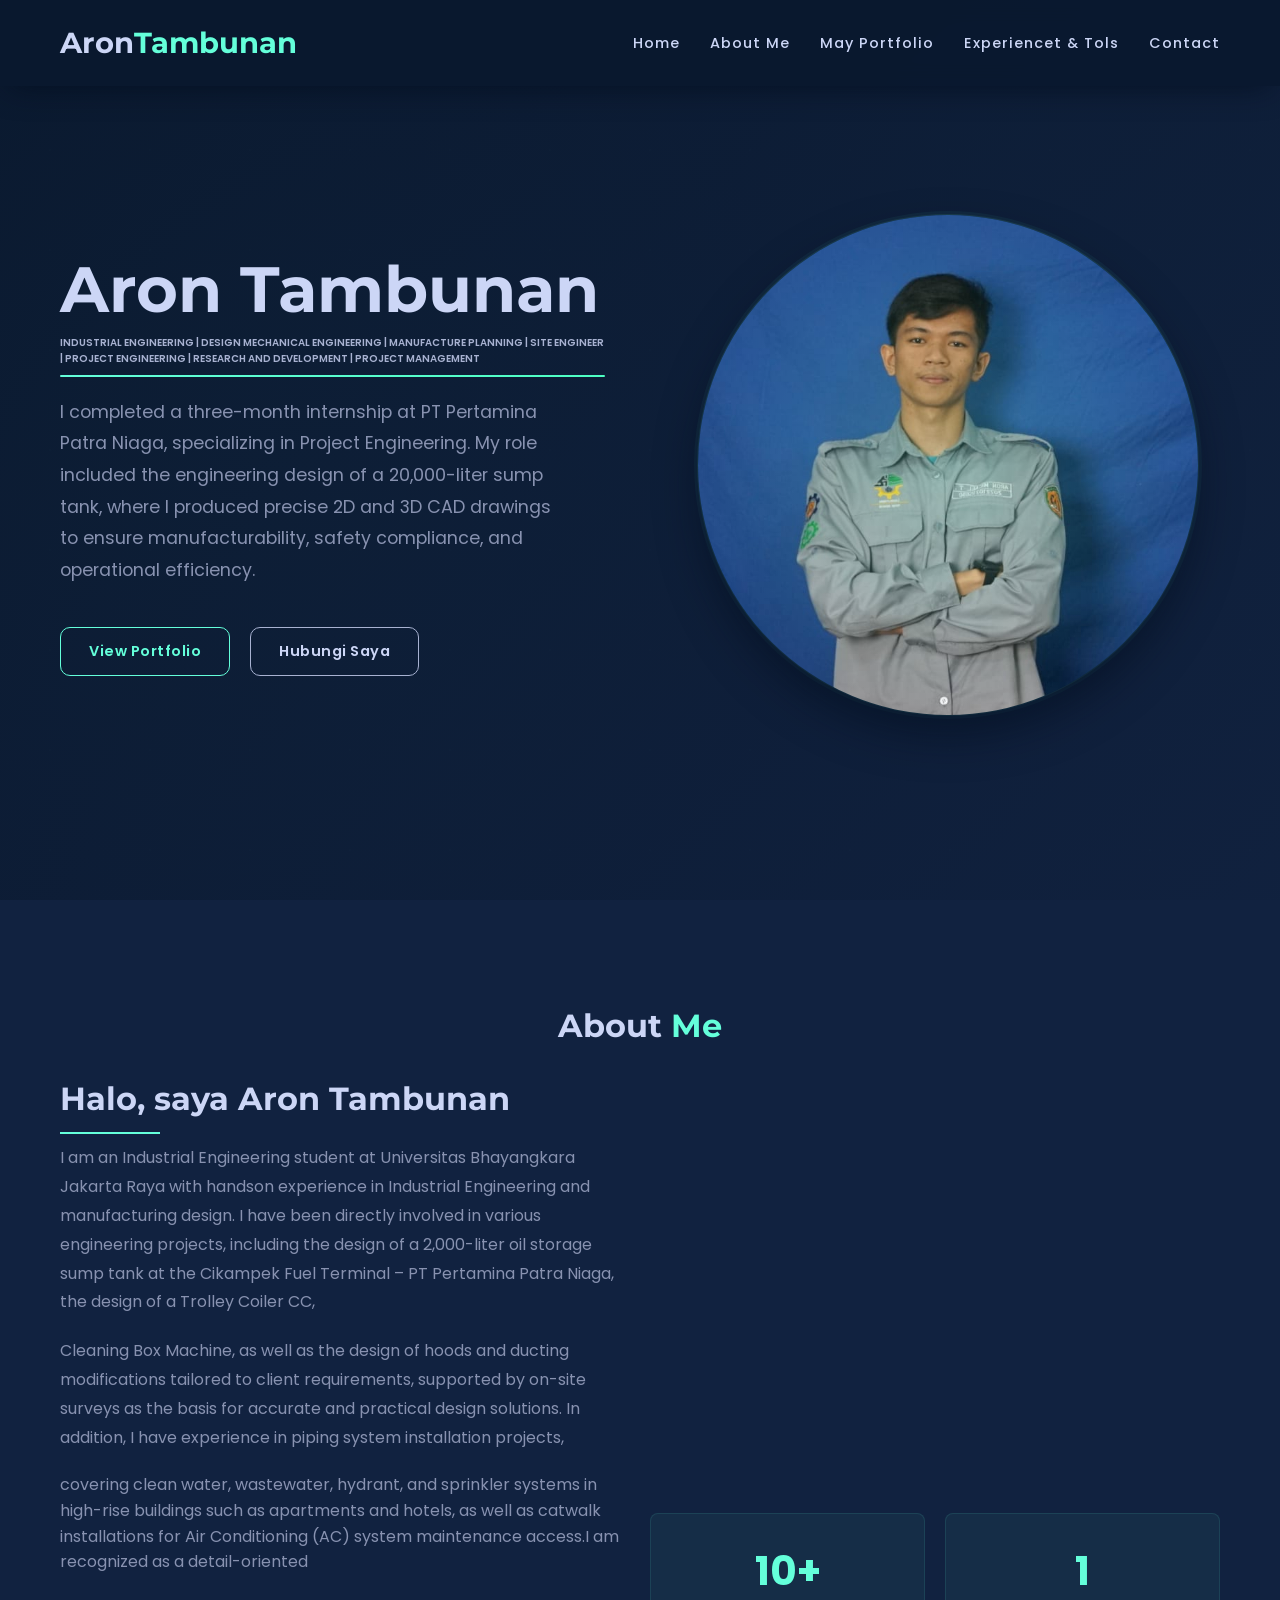
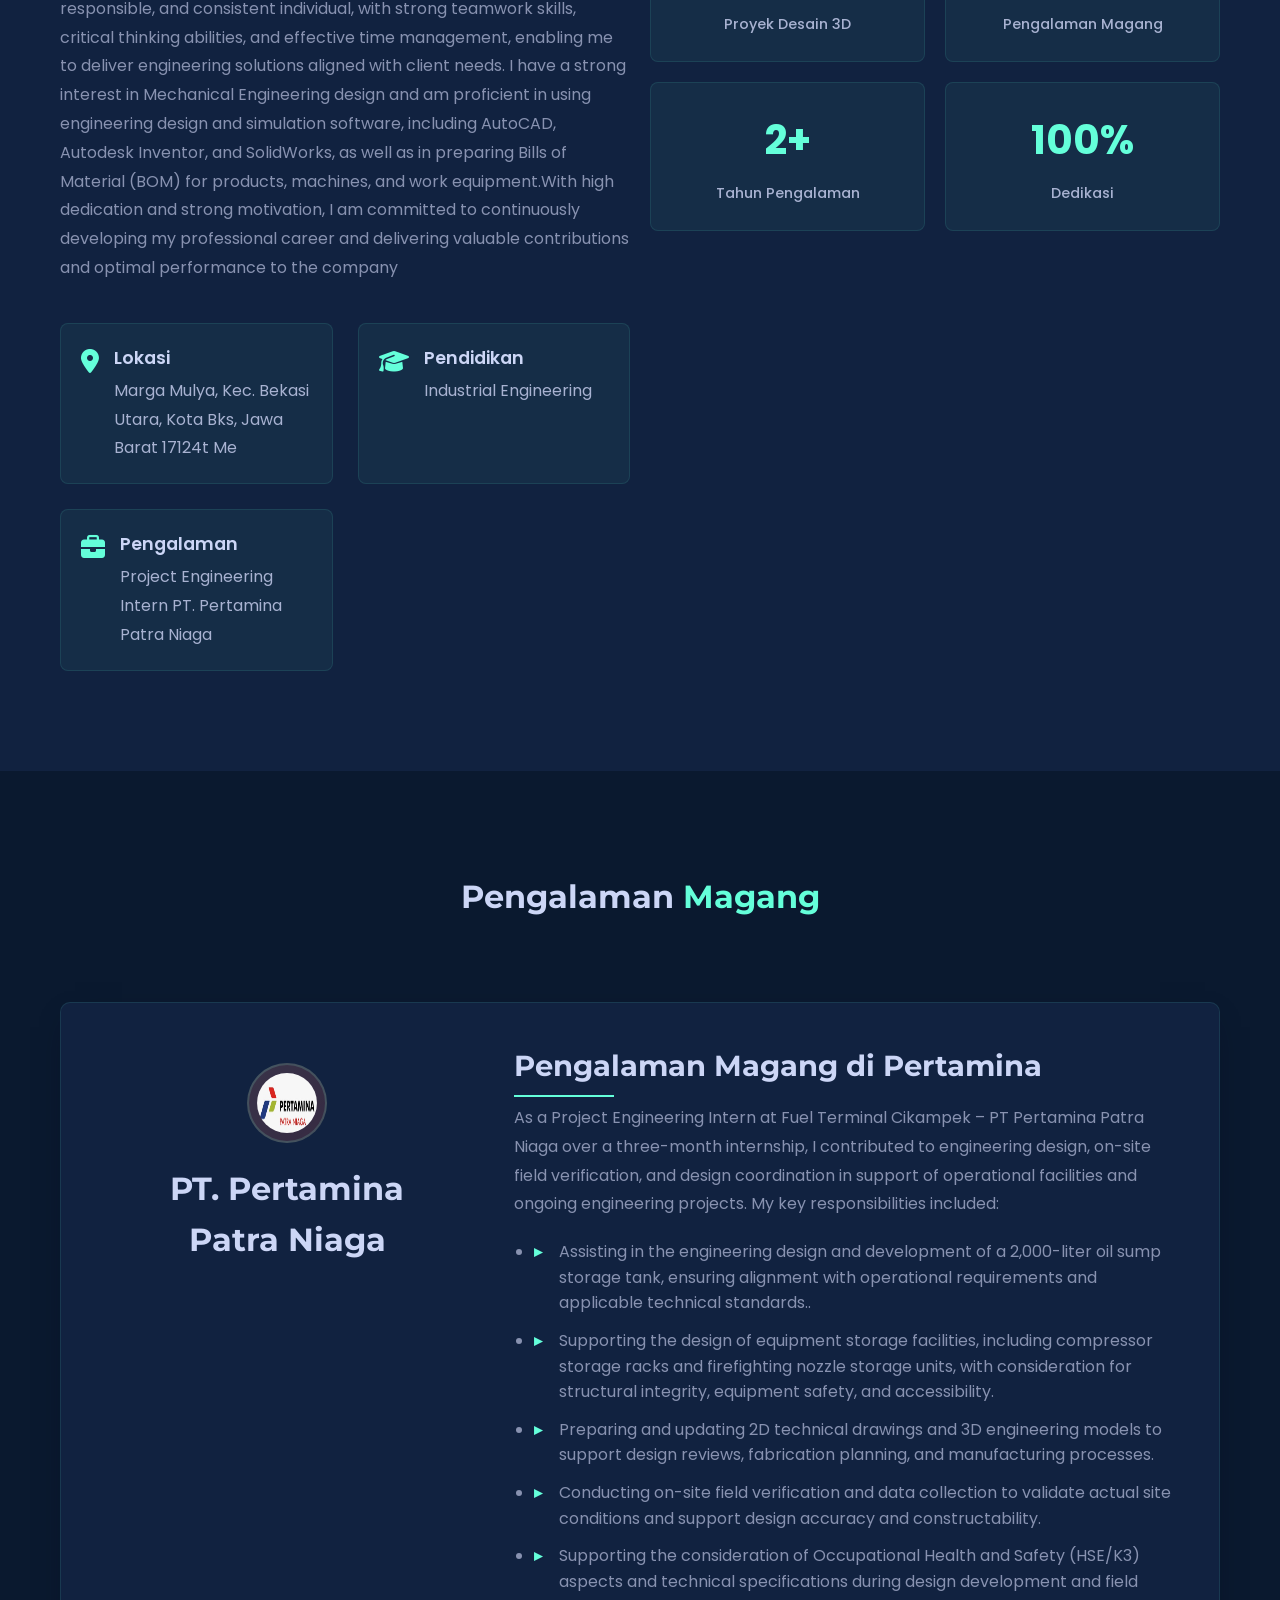
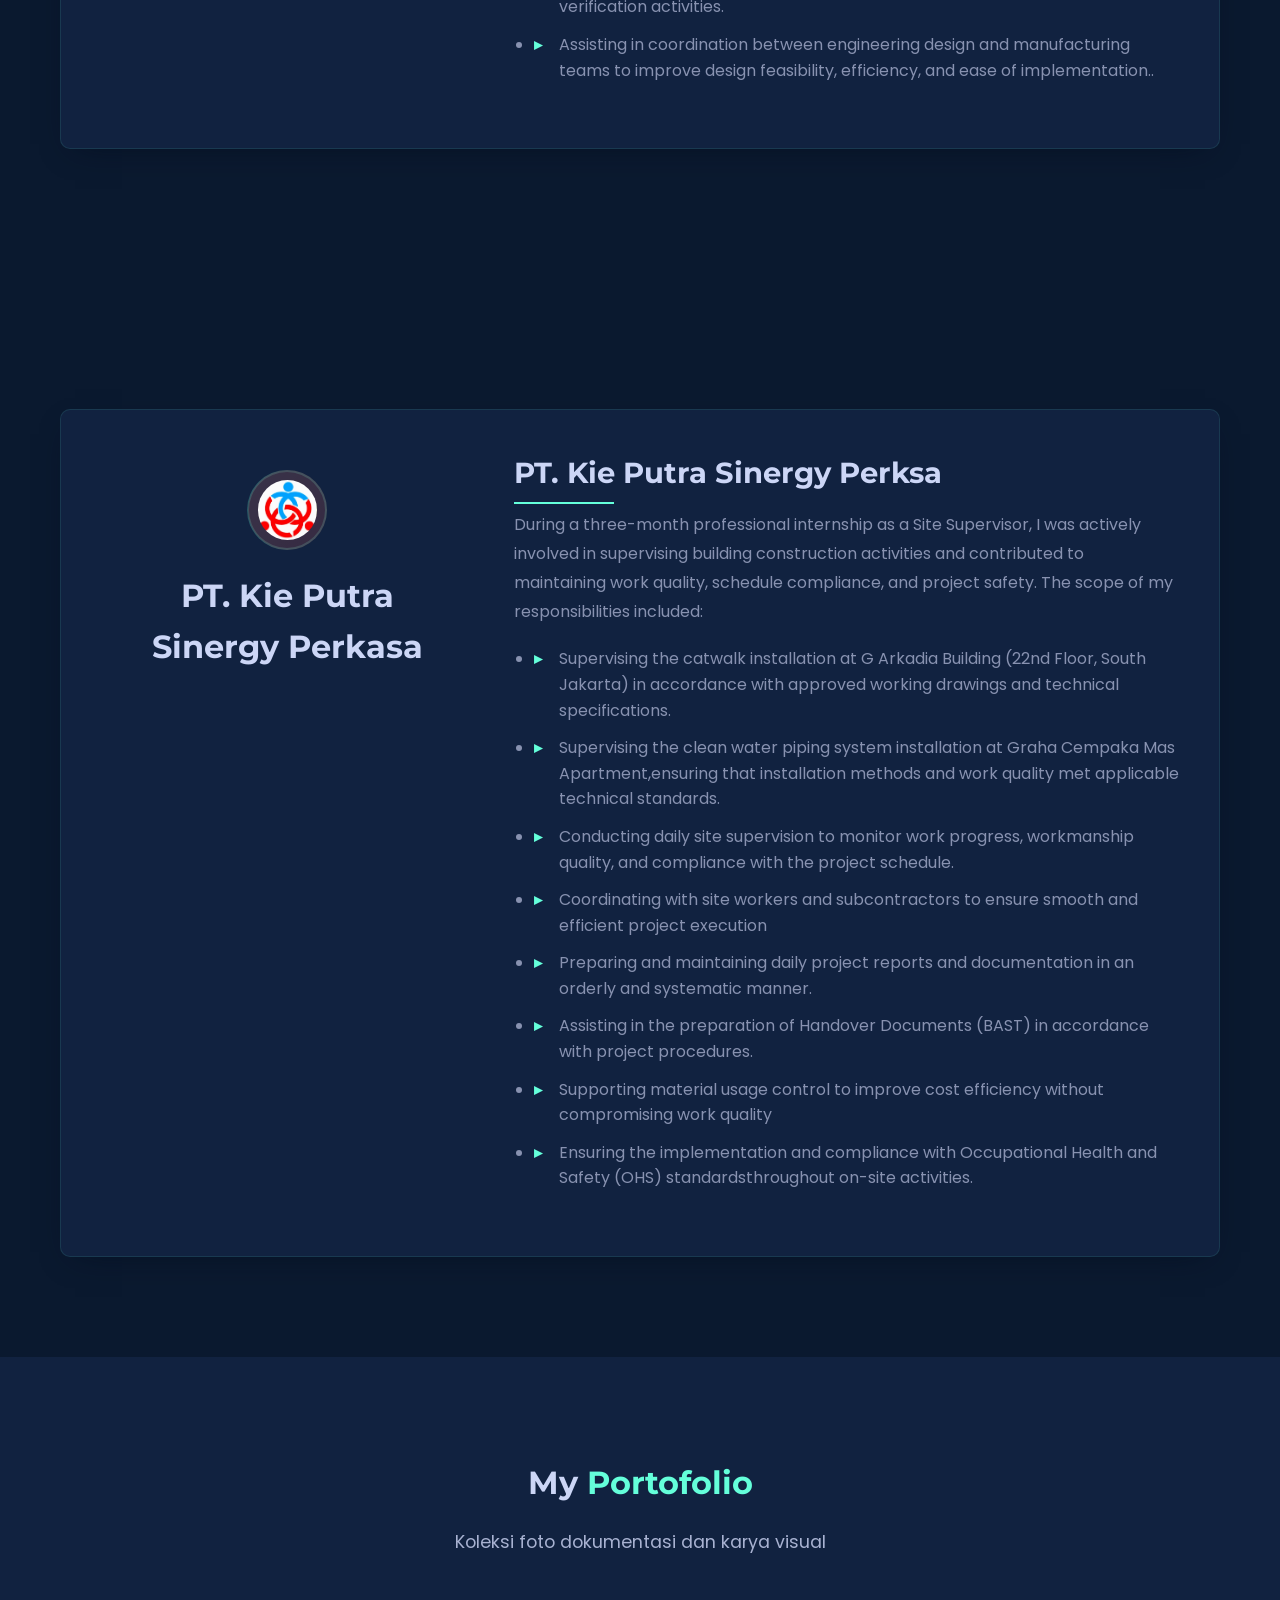
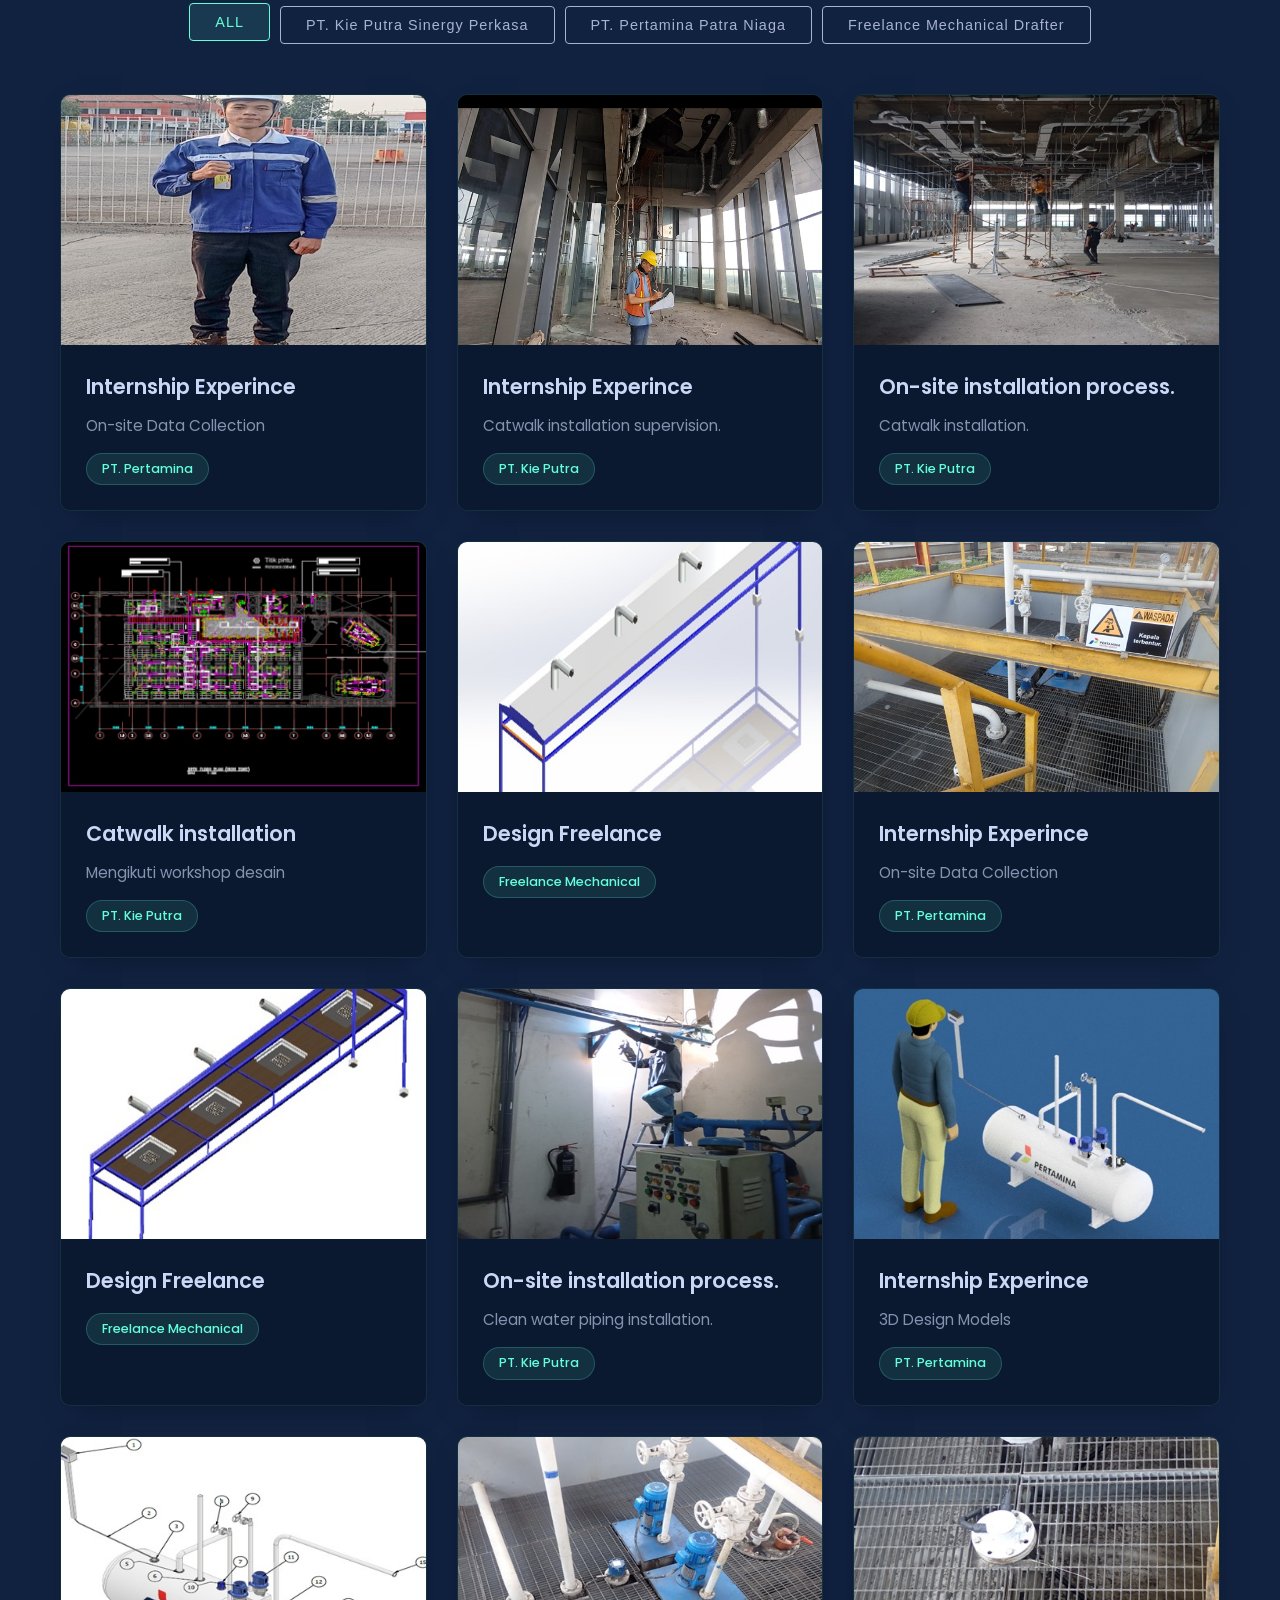
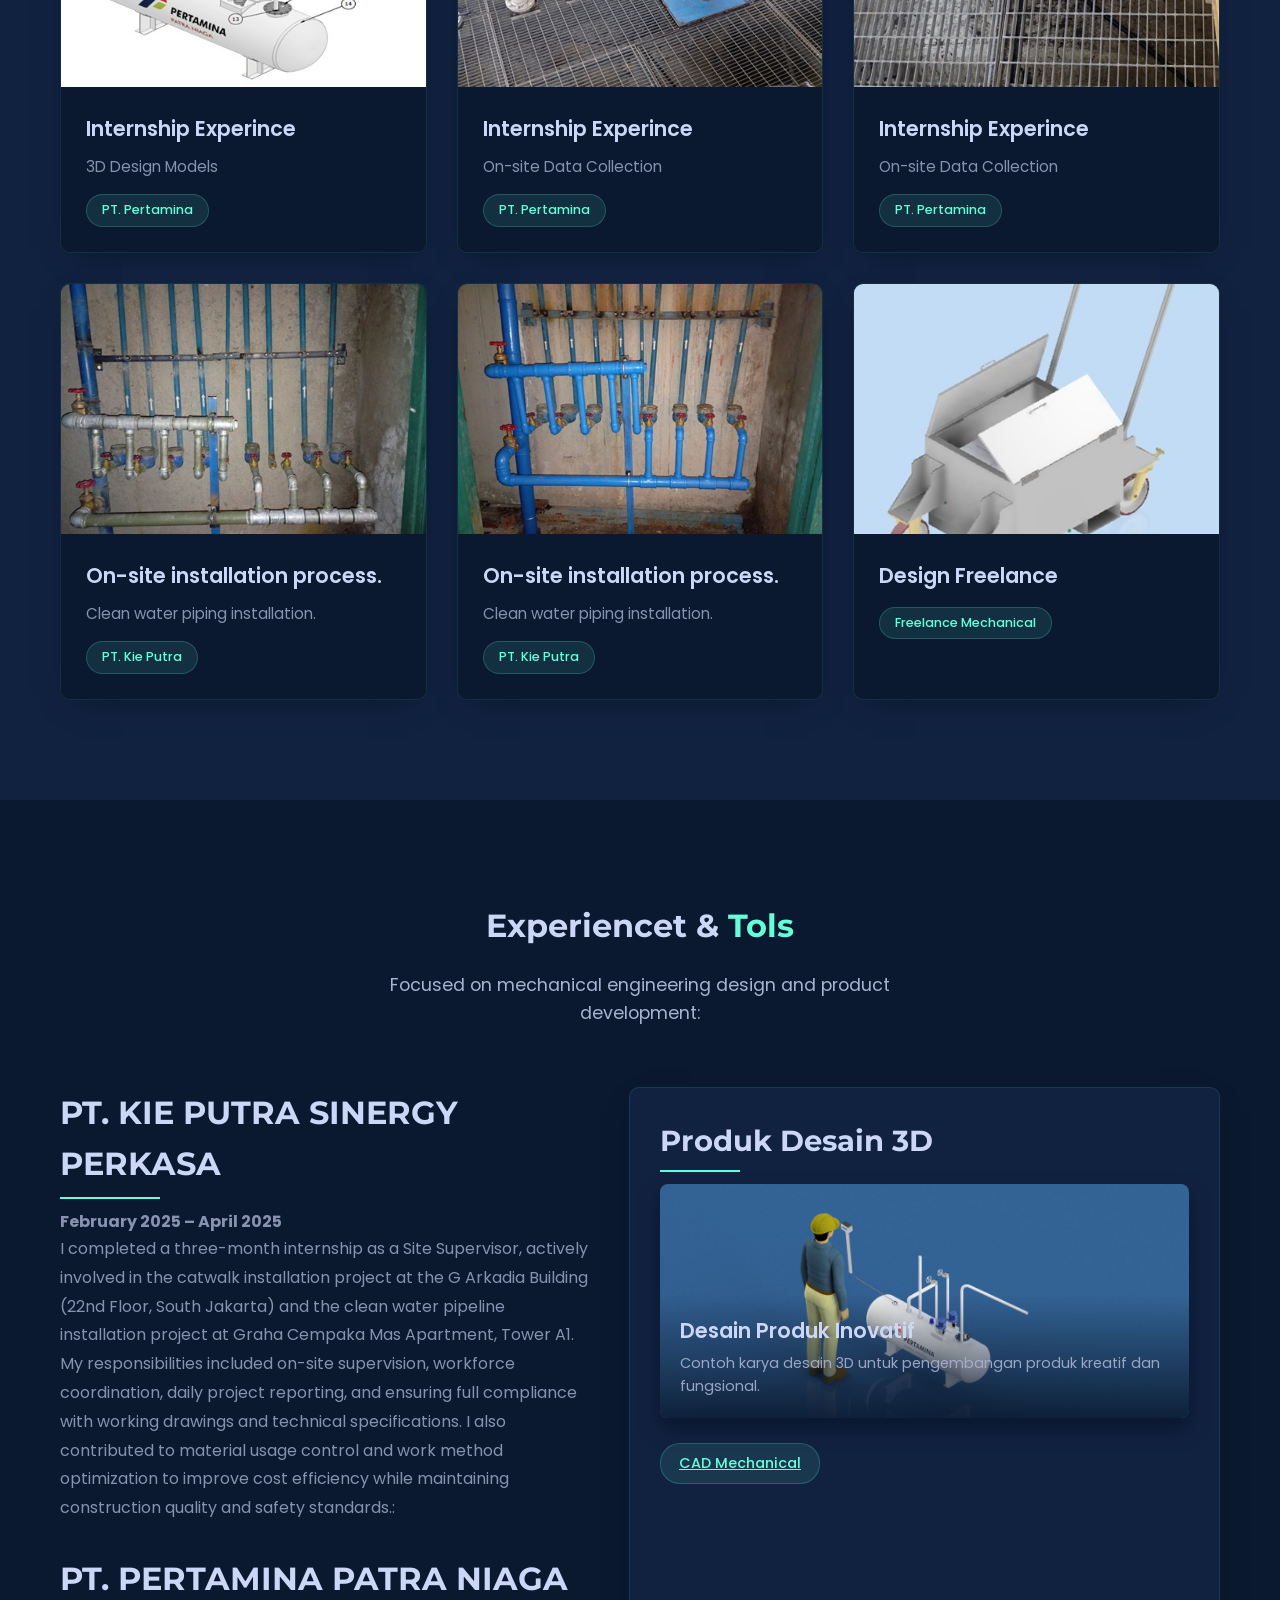
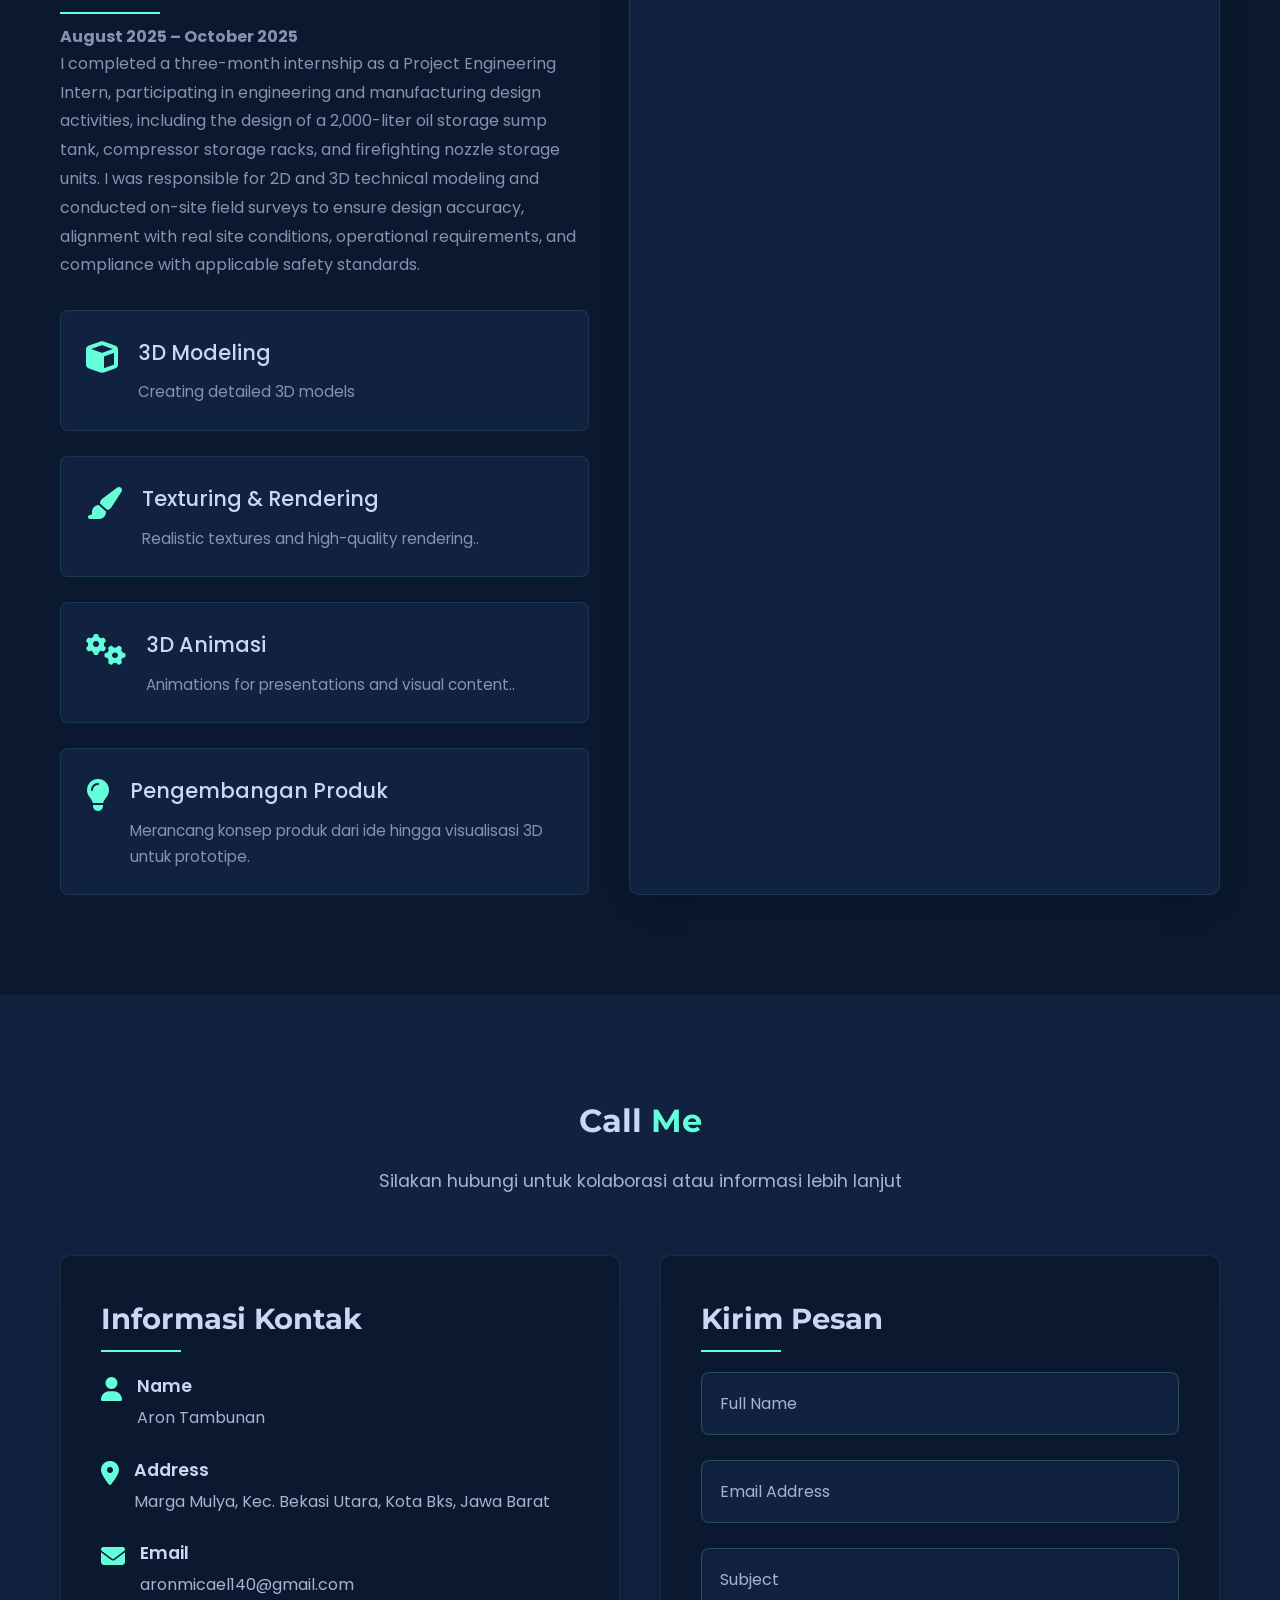
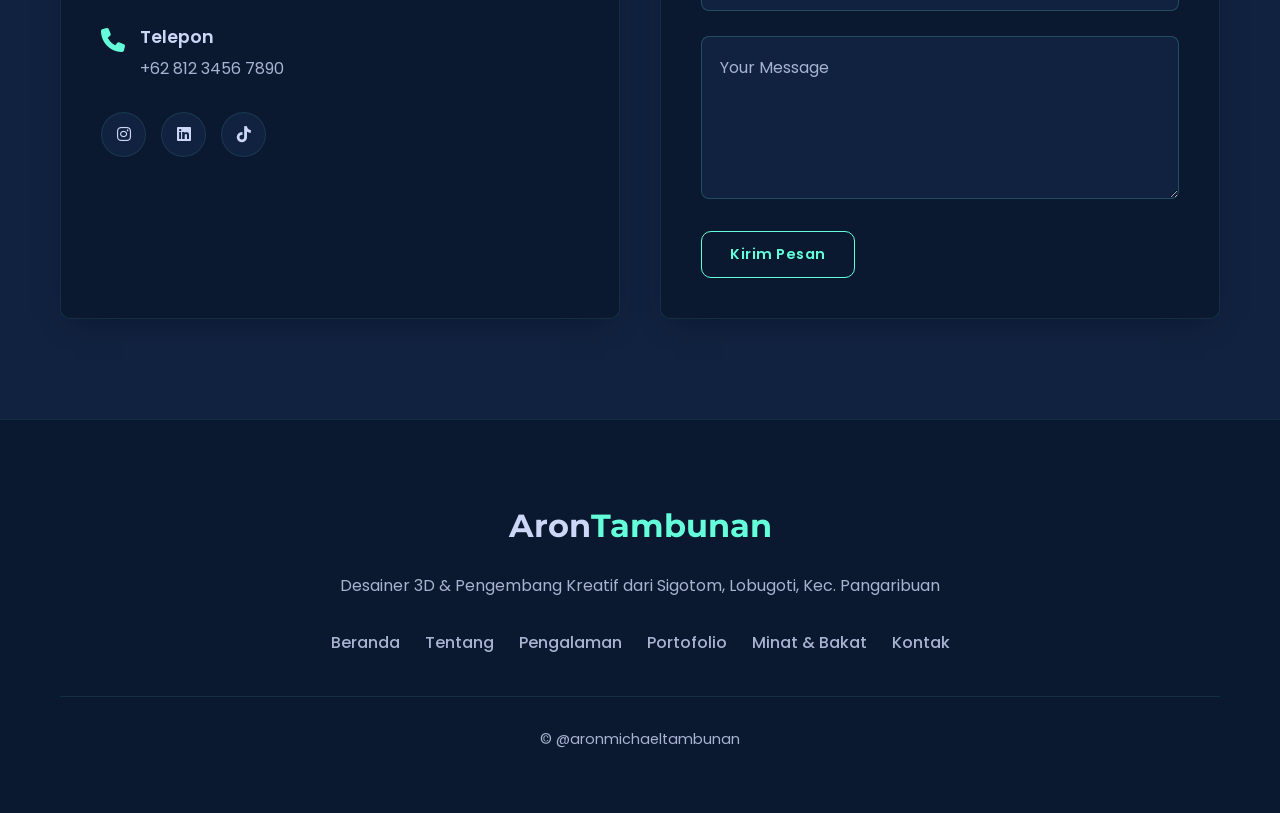
<file: index.html>
<!DOCTYPE html>
<html lang="id">
<head>
    <meta charset="UTF-8">
    <meta name="viewport" content="width=device-width, initial-scale=1.0">
    <title>Aron Tambunan - Portofolio</title>
    <link rel="stylesheet" href="style.css">
    <link rel="stylesheet" href="https://cdnjs.cloudflare.com/ajax/libs/font-awesome/6.4.0/css/all.min.css">
    <link rel="preconnect" href="https://fonts.googleapis.com">
    <link rel="preconnect" href="https://fonts.gstatic.com" crossorigin>
    <link href="https://fonts.googleapis.com/css2?family=Poppins:wght@300;400;500;600;700&family=Montserrat:wght@400;500;700&display=swap" rel="stylesheet">
    <link rel="icon" type="image/x-icon" href="assets/favicon.ico">
    
</head>
<body>
    <!-- Navigation -->
    <nav class="navbar">
        <div class="container">
            <a href="#" class="logo">Aron<span>Tambunan</a>
            <ul class="nav-menu">
                <li><a href="#home">Home</a></li>
                <li><a href="#about">About Me</a></li>
                <li><a href="#portfolio"> May Portfolio </a></li>
                <li><a href="#skills">Experiencet & Tols</a></li>
                <li><a href="#contact">Contact</a></li>
                
            </ul>
            <button class="hamburger" id="hamburger">
                <i class="fas fa-bars"></i>
            </button>
        </div>
    </nav>

    <!-- Hero Section -->
    <section class="hero" id="home">
        <div class="container">
            <div class="hero-content">
                <h1 class="hero-title">Aron Tambunan</h1>
                <h2 class="hero-subtitle">INDUSTRIAL ENGINEERING | DESIGN MECHANICAL ENGINEERING
                                             | MANUFACTURE PLANNING | SITE ENGINEER | PROJECT ENGINEERING  |
                                            RESEARCH AND DEVELOPMENT | 
                                            PROJECT MANAGEMENT</h2>
                <p class="hero-desc">I completed a three-month internship at PT Pertamina
                                        Patra Niaga, specializing in Project Engineering. My role
                                        included the engineering design of a 20,000-liter sump
                                        tank, where I produced precise 2D and 3D CAD
                                        drawings to ensure manufacturability, safety
                                        compliance, and operational efficiency.</p>
                <div class="hero-buttons">
                    <a href="#portfolio" class="btn btn-primary">View Portfolio</a>
                    <a href="#contact" class="btn btn-secondary">Hubungi Saya</a>
                </div>
            </div>
            <div class="hero-image">
                <div class="profile-image floating">
                    <img src="Foto/Fotoprofil/fotoprofil.jpeg" alt="Aron Tambunan">
                    <div class="image-glow"></div>
                </div>
            </div>
        </div>
    </section>

    <!-- About Section -->
    <section class="about" id="about">
        <div class="container">
            <h2 class="section-title">About <span>Me</span></h2>
            <div class="about-content">
                <div class="about-text">
                    <h3>Halo, saya Aron Tambunan</h3>
                    <p>I am an Industrial Engineering student at Universitas Bhayangkara Jakarta Raya with handson experience in Industrial Engineering and manufacturing design. I have been directly
                        involved in various engineering projects, including the design of a 2,000-liter oil storage
                        sump tank at the Cikampek Fuel Terminal – PT Pertamina Patra Niaga, the design of a
                        Trolley Coiler CC, <p>Cleaning Box Machine, as well as the design of hoods and ducting
                        modifications tailored to client requirements, supported by on-site surveys as the basis for
                        accurate and practical design solutions. In addition, I have experience in piping system
                        installation projects, </p>covering clean water, wastewater, hydrant, and sprinkler systems in
                        high-rise buildings such as apartments and hotels, as well as catwalk installations for Air
                        Conditioning (AC) system maintenance access.I am recognized as a detail-oriented</p>
                                            <p>responsible, and consistent individual, with strong teamwork skills, critical thinking abilities,
                        and effective time management, enabling me to deliver engineering solutions aligned with
                        client needs. I have a strong interest in Mechanical Engineering design and am proficient in
                        using engineering design and simulation software, including AutoCAD, Autodesk Inventor,
                        and SolidWorks, as well as in preparing Bills of Material (BOM) for products, machines, and
                        work equipment.With high dedication and strong motivation, I am committed to
                        continuously developing my professional career and delivering valuable contributions and
                        optimal performance to the company</p>
                    <div class="about-details">
                        <div class="detail-item">
                            <i class="fas fa-map-marker-alt"></i>
                            <div>
                                <h4>Lokasi</h4>
                                <p>Marga Mulya, Kec. Bekasi Utara, Kota Bks, Jawa Barat 17124t Me</p>
                            </div>
                        </div>
                        <div class="detail-item">
                            <i class="fas fa-graduation-cap"></i>
                            <div>
                                <h4>Pendidikan</h4>
                                <p>Industrial Engineering </p>
                            </div>
                        </div>
                        <div class="detail-item">
                            <i class="fas fa-briefcase"></i>
                            <div>
                                <h4>Pengalaman</h4>
                                <p>Project Engineering Intern PT. Pertamina Patra Niaga </p>
                            </div>
                        </div>
                    </div>
                </div>
                <div class="about-stats">
                    <div class="stat-item">
                        <div class="stat-number">10+</div>
                        <div class="stat-text">Proyek Desain 3D</div>
                    </div>
                    <div class="stat-item">
                        <div class="stat-number">1</div>
                        <div class="stat-text">Pengalaman Magang</div>
                    </div>
                    <div class="stat-item">
                        <div class="stat-number">2+</div>
                        <div class="stat-text">Tahun Pengalaman</div>
                    </div>
                    <div class="stat-item">
                        <div class="stat-number">100%</div>
                        <div class="stat-text">Dedikasi</div>
                    </div>
                </div>
            </div>
        </div>
    </section>

    <!-- Experience Section -->
    <section class="experience" id="experience">
        <div class="container">
            <h2 class="section-title">Pengalaman <span>Magang</span></h2>
            <div class="experience-content">
                <div class="company-logo">
                    <div class="company-icon">
                     <img src="Foto/Fotoprofil/foto2.jpeg" style="width:80px;height:80px;border-radius:50%;background:rgba(237,28,36,.15);padding:10px;">
                        
                    </div>
                    <h3>PT. Pertamina Patra Niaga</h3>
                </div>
                <div class="experience-details">
                    <h3>Pengalaman Magang di Pertamina</h3>
                    
                    <div class="experience-desc">
                        <p>As a Project Engineering Intern at Fuel Terminal Cikampek – PT Pertamina Patra Niaga over a
three-month internship, I contributed to engineering design, on-site field verification, and design
coordination in support of operational facilities and ongoing engineering projects. My key
responsibilities included:

                            </p>
                        <ul>
                            <li> Assisting in the engineering design and development of a 2,000-liter oil sump storage tank,
ensuring alignment with operational requirements and applicable technical standards..</li>
                            <li>Supporting the design of equipment storage facilities, including compressor storage racks
and firefighting nozzle storage units, with consideration for structural integrity, equipment
safety, and accessibility.</li>
                            <li>Preparing and updating 2D technical drawings and 3D engineering models to support design
reviews, fabrication planning, and manufacturing processes. </li>
                            <li>Conducting on-site field verification and data collection to validate actual site conditions and
support design accuracy and constructability.
</li>
                            <li>Supporting the consideration of Occupational Health and Safety (HSE/K3) aspects and
technical specifications during design development and field verification activities.</li>
                            <li>Assisting in coordination between engineering design and manufacturing teams to improve
design feasibility, efficiency, and ease of implementation..</li>
                            
                        </ul>
                     
                    </div>
                </div>
            </div>
        </div>
    </section>
        <section class="experience" id="experience">
        <div class="container">
            <div class="experience-content">
                <div class="company-logo">
                    <div class="company-icon">
                     <img src="Foto/Fotoprofil/foto1.jpeg" style="width:80px;height:80px;border-radius:50%;background:rgba(237,28,36,.15);padding:10px;">
                        
                    </div>
                    <h3>PT. Kie Putra Sinergy Perkasa</h3>
                </div>
                <div class="experience-details">
                             <h3>PT. Kie Putra Sinergy Perksa</h3>

                    <div class="experience-desc">
                        <p>During a three-month professional internship as a Site Supervisor, I was actively involved in supervising building construction activities and contributed to maintaining work quality, schedule compliance, and project safety. The scope of my responsibilities included: </p>
                        <ul>
                            <li>Supervising the catwalk installation at G Arkadia Building (22nd Floor, South Jakarta) in accordance with approved working drawings and technical specifications.</li>
                            <li>Supervising the clean water piping system installation at Graha Cempaka Mas Apartment,ensuring that installation methods and work quality met applicable technical standards.</li>
                            <li>Conducting daily site supervision to monitor work progress, workmanship quality, and compliance with the project schedule.</li>
                            <li>Coordinating with site workers and subcontractors to ensure smooth and efficient project execution</li>
                            <li>Preparing and maintaining daily project reports and documentation in an orderly and systematic manner.</li>
                            <li>Assisting in the preparation of Handover Documents (BAST) in accordance with project procedures.</li>
                            <li> Supporting material usage control to improve cost efficiency without compromising work quality</li>
                            <li>Ensuring the implementation and compliance with Occupational Health and Safety (OHS) standardsthroughout on-site activities.</li>
                        </ul>
                       
            </div>
        </div>
    </section>

    <!-- Portfolio Section -->
    <section class="portfolio" id="portfolio">
        <div class="container">
            <h2 class="section-title">My <span>Portofolio</span></h2>
            <p class="section-subtitle">Koleksi foto dokumentasi dan karya visual</p>
            
            <div class="portfolio-filter">
                <button class="filter-btn active" data-filter="all">ALL</button>
                <button class="filter-btn" data-filter="PT. Kie Putra">PT. Kie Putra Sinergy Perkasa </button>
                <button class="filter-btn" data-filter="PT. Pertamina">PT. Pertamina Patra Niaga</button>
                <button class="filter-btn" data-filter="Freelance Mechanical">Freelance Mechanical Drafter</button>
            </div>
            
            <div class="portfolio-grid" id="portfolio-grid">
                <!-- Foto akan dimuat melalui JavaScript -->
            </div>
        </div>
    </section>

    <!-- Skills & Interests Section -->
    <section class="skills" id="skills">
        <div class="container">
            <h2 class="section-title">Experiencet  & <span>Tols</span></h2>
            <p class="section-subtitle">Focused on mechanical engineering design and product development:</p>
            
            <div class="skills-content">
                <div class="skills-description">
                    <h3>PT. KIE PUTRA SINERGY PERKASA</h3>
                    <h4>February 2025 – April 2025</h4>
                    <p>I completed a three-month internship as a Site Supervisor, actively involved in the
                        catwalk installation project at the G Arkadia Building (22nd Floor, South Jakarta) and the
                        clean water pipeline installation project at Graha Cempaka Mas Apartment, Tower A1.
                        My responsibilities included on-site supervision, workforce coordination, daily project
                        reporting, and ensuring full compliance with working drawings and technical
                        specifications. I also contributed to material usage control and work method
                        optimization to improve cost efficiency while maintaining construction quality and safety
                        standards.:</p>


                    <h3>PT. PERTAMINA PATRA NIAGA</h3>
                    <h4>August 2025 – October 2025</h4>
                    <p>I completed a three-month internship as a Project Engineering Intern, participating in
                            engineering and manufacturing design activities, including the design of a 2,000-liter oil
                            storage sump tank, compressor storage racks, and firefighting nozzle storage units. I was
                            responsible for 2D and 3D technical modeling and conducted on-site field surveys to
                            ensure design accuracy, alignment with real site conditions, operational requirements,
                            and compliance with applicable safety standards.</p>

                    
                    <div class="skill-items">
                        <div class="skill-item">
                            <i class="fas fa-cube"></i>
                            <div>
                                <h4>3D Modeling</h4>
                                <p>Creating detailed 3D models</p>
                            </div>
                        </div>
                        <div class="skill-item">
                            <i class="fas fa-paint-brush"></i>
                            <div>
                                <h4>Texturing & Rendering</h4>
                                <p>Realistic textures and high-quality rendering..</p>
                            </div>
                        </div>
                        <div class="skill-item">
                            <i class="fas fa-cogs"></i>
                            <div>
                                <h4>3D Animasi</h4>
                                <p>Animations for presentations and visual content..</p>
                            </div>
                        </div>
                        <div class="skill-item">
                            <i class="fas fa-lightbulb"></i>
                            <div>
                                <h4>Pengembangan Produk</h4>
                                <p>Merancang konsep produk dari ide hingga visualisasi 3D untuk prototipe.</p>
                            </div>
                        </div>
                    </div>
                </div>
                
                <div class="product-showcase">
                    <h3>Produk Desain 3D</h3>
                    <div class="product-image">
                        <img src="assets/fotojpg.7.jpeg" alt="Produk Desain 3D" id="product-img">
                        <div class="product-info">
                            <h4>Desain Produk Inovatif</h4>
                            <p>Contoh karya desain 3D untuk pengembangan produk kreatif dan fungsional.</p>
                        </div>
                    </div>
                    <div class="product-tags">
                        <!-- Ganti bagian product-tags di index.html -->
<div class="product-tags">
    <!-- Link aron.html telah diubah menjadi index.html -->
    <a href="autocad.html" class="tag">CAD Mechanical </a>
</div>
                    </div>
                </div>
            </div>
        </div>
    </section>

    <!-- Contact Section -->
    <section class="contact" id="contact">
        <div class="container">
            <h2 class="section-title">Call <span>Me</span></h2>
            <p class="section-subtitle">Silakan hubungi untuk kolaborasi atau informasi lebih lanjut</p>
            
            <div class="contact-content">
                <div class="contact-info">
                    <h3>Informasi Kontak</h3>
                    <div class="contact-item">
                        <i class="fas fa-user"></i>
                        <div>
                            <h4>Name</h4>
                            <p>Aron Tambunan</p>
                        </div>
                    </div>
                    <div class="contact-item">
                        <i class="fas fa-map-marker-alt"></i>
                        <div>
                            <h4>Address</h4>
                            <p>Marga Mulya, Kec. Bekasi Utara, Kota Bks, Jawa Barat </p>
                        </div>
                    </div>
                    <div class="contact-item">
                        <i class="fas fa-envelope"></i>
                        <div>
                            <h4>Email</h4>
                            <p>aronmicael140@gmail.com
</p>
                        </div>
                    </div>
                    <div class="contact-item">
                        <i class="fas fa-phone"></i>
                        <div>
                            <h4>Telepon</h4>
                            <p>+62 812 3456 7890</p>
                        </div>
                    </div>
                    <div class="social-links">
                        <a href="https://www.instagram.com/aronmicaeltambunan?igsh=NG0yMmh1aXNnamU0" class="social-link">
                            <i class="fab fa-instagram"></i>
                        </a>
                        <a href="https://www.linkedin.com/in/aron-micael-tambunan-034a5a3a2/" class="social-link">
                            <i class="fab fa-linkedin"></i>
                        </a>
                       
                        </a>
                        <a href="tiktok.com/@aronline12" class="social-link">
                         <i class="fab fa-tiktok"></i>

                        </a>
                    </div>
                </div>
                
                <div class="contact-form">
                    <h3>Kirim Pesan</h3>
                    <form id="contactForm">
                        <div class="form-group">
                            <input type="text" id="name" placeholder="Full Name" required>
                        </div>
                        <div class="form-group">
                            <input type="email" id="email" placeholder="Email Address" required>
                        </div>
                        <div class="form-group">
                            <input type="text" id="subject" placeholder="Subject
" required>
                        </div>
                        <div class="form-group">
                            <textarea id="message" rows="5" placeholder="Your Message
" required></textarea>
                        </div>
                        <button type="submit" class="btn btn-primary">Kirim Pesan</button>
                    </form>
                </div>
            </div>
        </div>
    </section>

    <!-- Footer -->
    <footer class="footer">
        <div class="container">
            <div class="footer-content">
                <a href="#" class="footer-logo">Aron<span>Tambunan</span></a>
                <p>Desainer 3D & Pengembang Kreatif dari Sigotom, Lobugoti, Kec. Pangaribuan</p>
                <div class="footer-nav">
                    <a href="#home">Beranda</a>
                    <a href="#about">Tentang</a>
                    <a href="#experience">Pengalaman</a>
                    <a href="#portfolio">Portofolio</a>
                    <a href="#skills">Minat & Bakat</a>
                    <a href="#contact">Kontak</a>
                    
                </div>
                <div class="footer-copy">
                    <p>&copy; @aronmichaeltambunan</p>
                </div>
            </div>
        </div>
    </footer>

    <script src="script.js"></script>
</body>
</html>
</file>
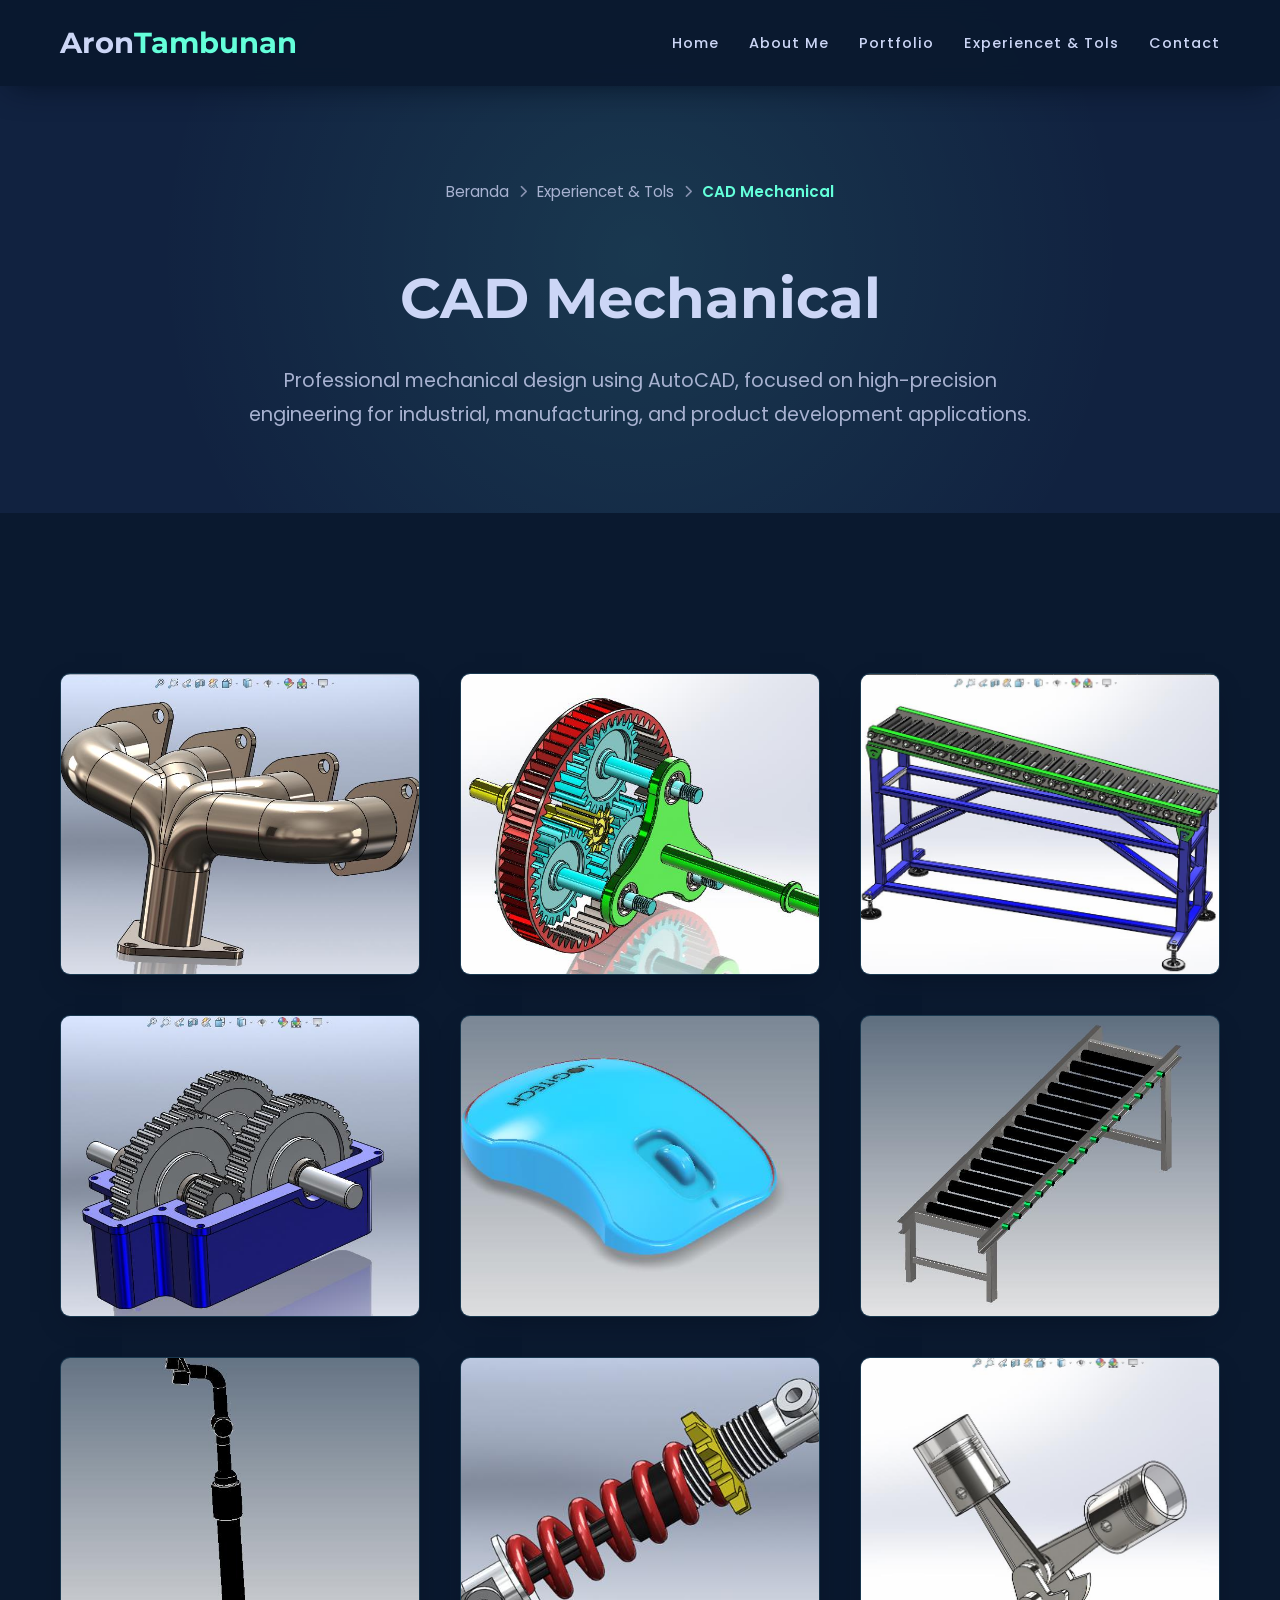
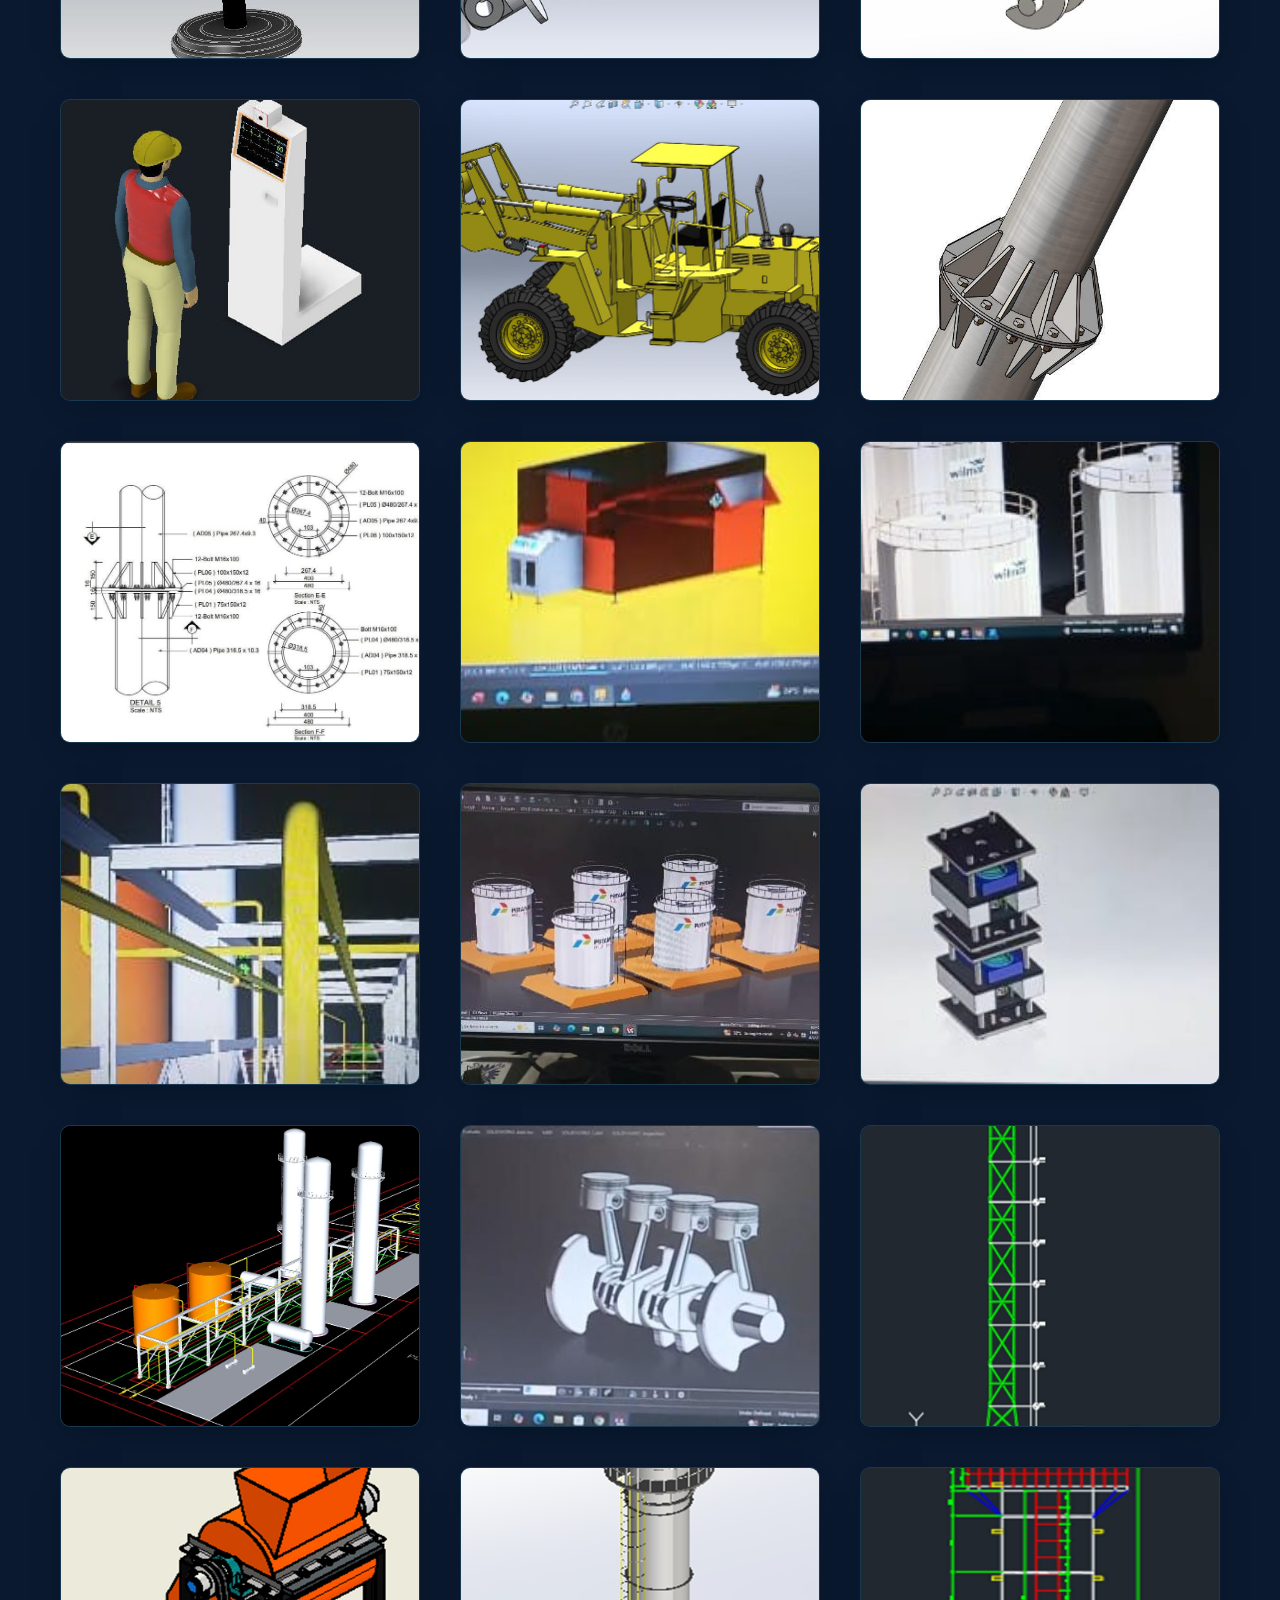
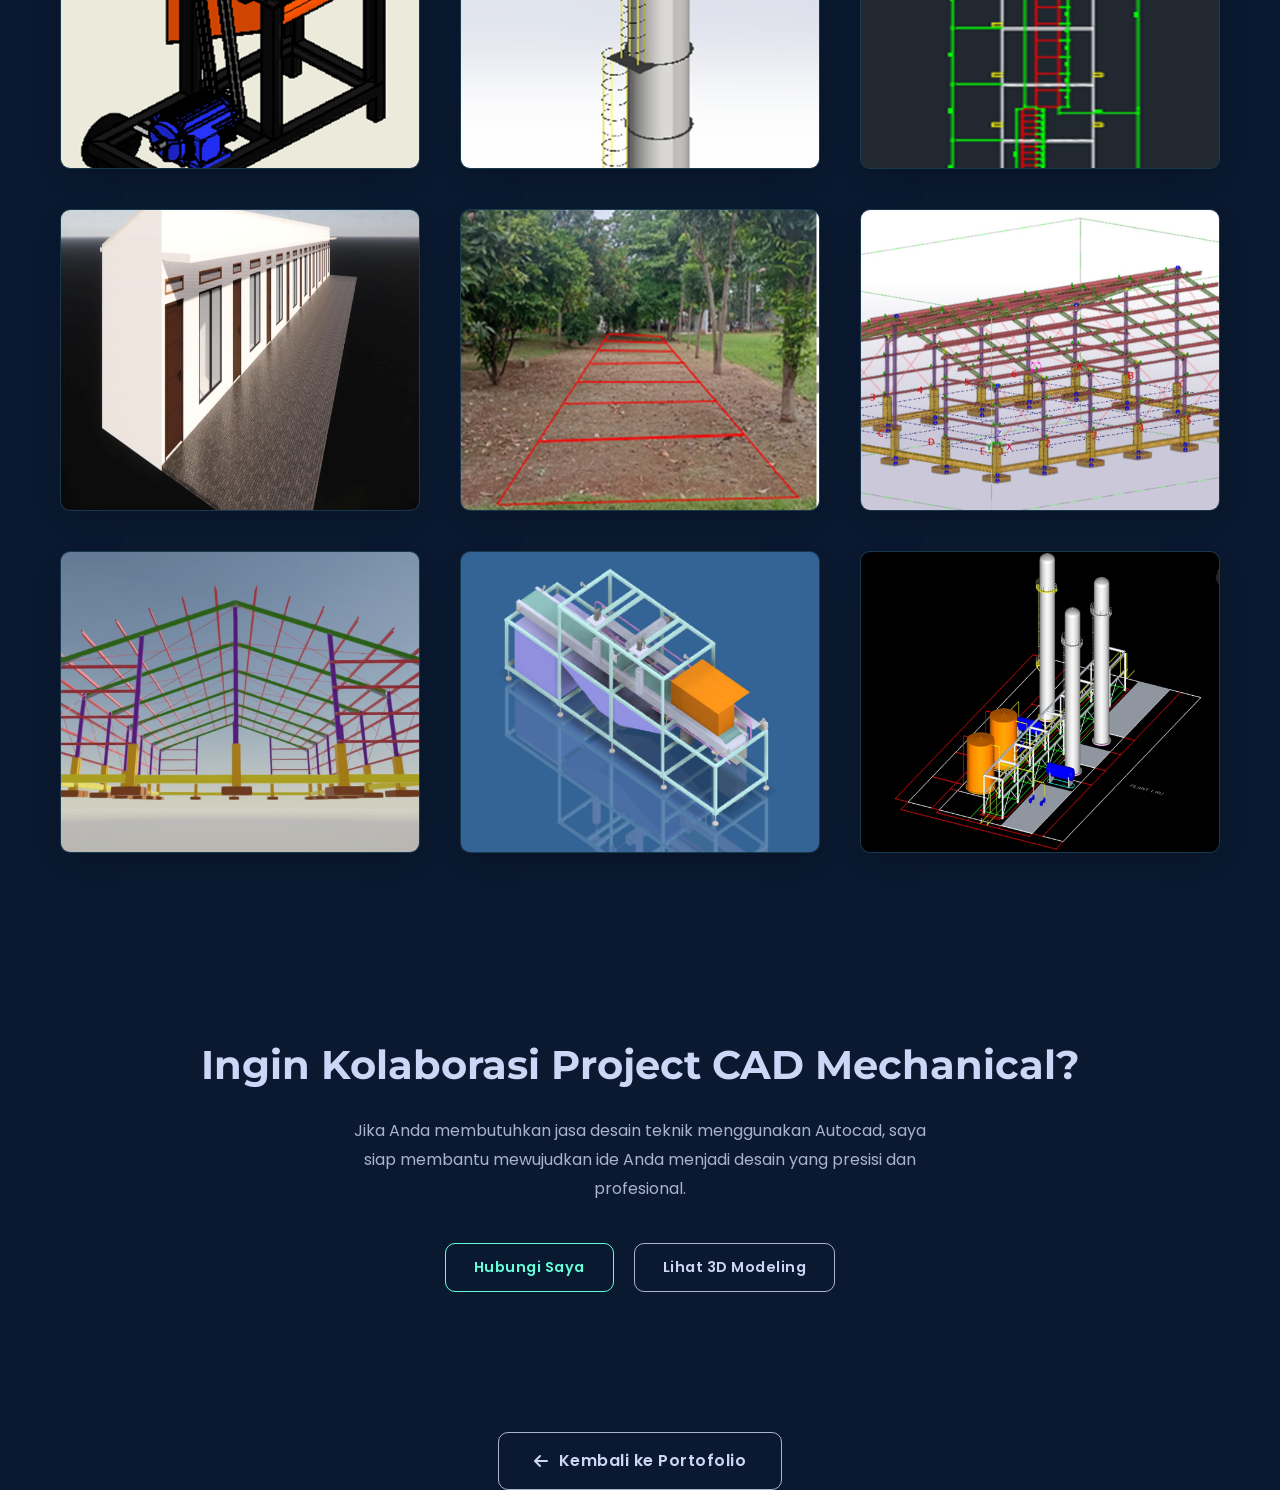
<file: autocad.html>
<!DOCTYPE html>
<html lang="id">
<head>
    <meta charset="UTF-8">
    <meta name="viewport" content="width=device-width, initial-scale=1.0">
    <title>Autocad - Aron Tambunan</title>
    <link rel="stylesheet" href="style.css">
    <link rel="stylesheet" href="pages.css">
    <link rel="stylesheet" href="https://cdnjs.cloudflare.com/ajax/libs/font-awesome/6.4.0/css/all.min.css">
    <link rel="preconnect" href="https://fonts.googleapis.com">
    <link rel="preconnect" href="https://fonts.gstatic.com" crossorigin>
    <link href="https://fonts.googleapis.com/css2?family=Poppins:wght@300;400;500;600;700&family=Montserrat:wght@400;500;700&display=swap" rel="stylesheet">
</head>
<body>
    <!-- Navigation -->
    <nav class="navbar">
        <div class="container">
            <a href="index.html" class="logo">Aron<span>Tambunan</span></a>
            <ul class="nav-menu">
                 <li><a href="index.html">Home</a></li>
                <li><a href="index.html">About Me</a></li>
                <li><a href="index.html">Portfolio </a></li>
                <li><a href="index.html">Experiencet & Tols</a></li>
                <li><a href="index.html">Contact</a></li>
                
            </ul>
            <button class="hamburger" id="hamburger">
                <i class="fas fa-bars"></i>
            </button>
        </div>
    </nav>

    <!-- Header -->
    <header class="category-header">
        <div class="container">
            <div class="breadcrumb">
                <a href="index.html">Beranda</a>
                <i class="fas fa-chevron-right"></i>
                <a href="index.html">Experiencet & Tols</a>
                <i class="fas fa-chevron-right"></i>
                <span>CAD Mechanical </span>
            </div>
            <h1 class="category-title">CAD Mechanical </h1>
            <p class="category-subtitle">Professional mechanical design using AutoCAD, focused on high-precision engineering for industrial, manufacturing, and product development applications.</p>
        </div>
    </header>

    <!-- Gallery Section -->
    <section class="category-gallery">
        <div class="container">
            <div class="gallery-grid">
                <!-- Item 1 -->
                <div class="gallery-item">
                    <div class="gallery-image">
                        <img src="CAD Mechanical/1.jpeg" alt="">
                        <div class="gallery-overlay">
                            <div class="gallery-info">
                               
                            </div>
                        </div>
                    </div>
                </div>

                <!-- Item 2 -->
                <div class="gallery-item">
                    <div class="gallery-image">
                           <img src="CAD Mechanical/2.jpeg" alt="">
                        <div class="gallery-overlay">
                            <div class="gallery-info">
                                
                            </div>
                        </div>
                    </div>
                </div>

                <!-- Item 3 -->
                <div class="gallery-item">
                    <div class="gallery-image">
                          <img src="CAD Mechanical/3.jpeg" alt="">
                        <div class="gallery-overlay">
                            <div class="gallery-info">
                               
                            </div>
                        </div>
                    </div>
                </div>

                <!-- Item 4 -->
                <div class="gallery-item">
                    <div class="gallery-image">
                         <img src="CAD Mechanical/4.jpeg" alt="">
                        <div class="gallery-overlay">
                            <div class="gallery-info">
                               
                            </div>
                        </div>
                    </div>
                </div>

                <!-- Item 5 -->
                <div class="gallery-item">
                    <div class="gallery-image">
                           <img src="CAD Mechanical/5.jpeg" alt="">
                        <div class="gallery-overlay">
                            <div class="gallery-info">
                               
                            </div>
                        </div>
                    </div>
                </div>

                <!-- Item 6 -->
                <div class="gallery-item">
                    <div class="gallery-image">
                           <img src="CAD Mechanical/6.jpeg" alt="">
                        <div class="gallery-overlay">
                            <div class="gallery-info">
                               
                            </div>
                        </div>
                    </div>
                </div>
                
                <!-- Item 7 -->
                <div class="gallery-item">
                    <div class="gallery-image">
                           <img src="CAD Mechanical/7.jpeg" alt="">
                        <div class="gallery-overlay">
                            <div class="gallery-info">
                               
                            </div>
                        </div>
                    </div>
                </div>
                
                <!-- Item 8 -->
                <div class="gallery-item">
                    <div class="gallery-image">
                           <img src="CAD Mechanical/8.jpeg" alt="">
                        <div class="gallery-overlay">
                            <div class="gallery-info">
                               
                            </div>
                        </div>
                    </div>
                </div>
                
                <!-- Item 9 -->
                <div class="gallery-item">
                    <div class="gallery-image">
                           <img src="CAD Mechanical/9.jpeg" alt="">
                        <div class="gallery-overlay">
                            <div class="gallery-info">
                               
                            </div>
                        </div>
                    </div>
                </div>
                
                <!-- Item 10 -->
                <div class="gallery-item">
                    <div class="gallery-image">
                           <img src="CAD Mechanical/10.jpeg" alt="">
                        <div class="gallery-overlay">
                            <div class="gallery-info">
                               
                            </div>
                        </div>
                    </div>
                </div>
                
                <!-- Item 11 -->
                <div class="gallery-item">
                    <div class="gallery-image">
                           <img src="CAD Mechanical/11.jpeg" alt="">
                        <div class="gallery-overlay">
                            <div class="gallery-info">
                               
                            </div>
                        </div>
                    </div>
                </div>
                
                <!-- Item 12 -->
                <div class="gallery-item">
                    <div class="gallery-image">
                           <img src="CAD Mechanical/12.jpeg" alt="">
                        <div class="gallery-overlay">
                            <div class="gallery-info">
                               
                            </div>
                        </div>
                    </div>
                </div>
                
                <!-- Item 13 -->
                <div class="gallery-item">
                    <div class="gallery-image">
                           <img src="CAD Mechanical/13.jpeg" alt="">
                        <div class="gallery-overlay">
                            <div class="gallery-info">
                               
                            </div>
                        </div>
                    </div>
                </div>
                
                <!-- Item 14 -->
                <div class="gallery-item">
                    <div class="gallery-image">
                           <img src="CAD Mechanical/14.jpeg" alt="">
                        <div class="gallery-overlay">
                            <div class="gallery-info">
                               
                            </div>
                        </div>
                    </div>
                </div>
                
                <!-- Item 15 -->
                <div class="gallery-item">
                    <div class="gallery-image">
                           <img src="CAD Mechanical/15.jpeg" alt="">
                        <div class="gallery-overlay">
                            <div class="gallery-info">
                               
                            </div>
                        </div>
                    </div>
                </div>
                
                <!-- Item 16-->
                <div class="gallery-item">
                    <div class="gallery-image">
                           <img src="CAD Mechanical/16.jpeg" alt="">
                        <div class="gallery-overlay">
                            <div class="gallery-info">
                               
                            </div>
                        </div>
                    </div>
                </div>
                
                <!-- Item 17 -->
                <div class="gallery-item">
                    <div class="gallery-image">
                           <img src="CAD Mechanical/17.jpeg" alt="">
                        <div class="gallery-overlay">
                            <div class="gallery-info">
                               
                            </div>
                        </div>
                    </div>
                </div>
                
                <!-- Item 18 -->
                <div class="gallery-item">
                    <div class="gallery-image">
                           <img src="CAD Mechanical/18.jpeg" alt="">
                        <div class="gallery-overlay">
                            <div class="gallery-info">
                               
                            </div>
                        </div>
                    </div>
                </div>
                
                <!-- Item 19-->
                <div class="gallery-item">
                    <div class="gallery-image">
                           <img src="CAD Mechanical/19.jpeg" alt="">
                        <div class="gallery-overlay">
                            <div class="gallery-info">
                               
                            </div>
                        </div>
                    </div>
                </div>
              <!-- Item 20-->
                <div class="gallery-item">
                    <div class="gallery-image">
                           <img src="CAD Mechanical/20.jpeg" alt="">
                        <div class="gallery-overlay">
                            <div class="gallery-info">
                               
                            </div>
                        </div>
                    </div>
                </div>
                <!-- Item 21-->
                <div class="gallery-item">
                    <div class="gallery-image">
                           <img src="CAD Mechanical/21.jpeg" alt="">
                        <div class="gallery-overlay">
                            <div class="gallery-info">
                               
                            </div>
                        </div>
                    </div>
                </div>
                <!-- Item 22-->
                <div class="gallery-item">
                    <div class="gallery-image">
                           <img src="CAD Mechanical/22.jpeg" alt="">
                        <div class="gallery-overlay">
                            <div class="gallery-info">
                               
                            </div>
                        </div>
                    </div>
                </div>
                <!-- Item 23-->
                <div class="gallery-item">
                    <div class="gallery-image">
                           <img src="CAD Mechanical/23.jpeg" alt="">
                        <div class="gallery-overlay">
                            <div class="gallery-info">
                               
                            </div>
                        </div>
                    </div>
                </div>
                <!-- Item 24-->
                <div class="gallery-item">
                    <div class="gallery-image">
                           <img src="CAD Mechanical/24.jpeg" alt="">
                        <div class="gallery-overlay">
                            <div class="gallery-info">
                               
                            </div>
                        </div>
                    </div>
                </div>
                <!-- Item 25-->
                <div class="gallery-item">
                    <div class="gallery-image">
                           <img src="CAD Mechanical/25.jpeg" alt="">
                        <div class="gallery-overlay">
                            <div class="gallery-info">
                               
                            </div>
                        </div>
                    </div>
                </div>
                <!-- Item 26-->
                <div class="gallery-item">
                    <div class="gallery-image">
                           <img src="CAD Mechanical/26.jpeg" alt="">
                        <div class="gallery-overlay">
                            <div class="gallery-info">
                               
                            </div>
                        </div>
                    </div>
                </div>
                <!-- Item 27-->
                <div class="gallery-item">
                    <div class="gallery-image">
                           <img src="CAD Mechanical/27.jpeg" alt="">
                        <div class="gallery-overlay">
                            <div class="gallery-info">
                               
                            </div>
                        </div>
                    </div>
                </div>
                <!-- Item 28-->
                <div class="gallery-item">
                    <div class="gallery-image">
                           <img src="CAD Mechanical/28.jpeg" alt="">
                        <div class="gallery-overlay">
                            <div class="gallery-info">
                               
                            </div>
                        </div>
                    </div>
                </div>
                <!-- Item 29-->
                <div class="gallery-item">
                    <div class="gallery-image">
                           <img src="CAD Mechanical/29.jpeg" alt="">
                        <div class="gallery-overlay">
                            <div class="gallery-info">
                               
                            </div>
                        </div>
                    </div>
                </div>
                <!-- Item 30-->
                <div class="gallery-item">
                    <div class="gallery-image">
                           <img src="CAD Mechanical/30.jpeg" alt="">
                        <div class="gallery-overlay">
                            <div class="gallery-info">
                               
                            </div>
                        </div>
                    </div>
                </div>
                
                </div>
            </div>
        </div>
    </section>

    

    <!-- CTA Section -->
    <section class="category-cta">
        <div class="container">
            <div class="cta-content">
                <h3>Ingin Kolaborasi Project CAD Mechanical?</h3>
                <p>Jika Anda membutuhkan jasa desain teknik menggunakan Autocad, saya siap membantu mewujudkan ide Anda menjadi desain yang presisi dan profesional.</p>
                <div class="cta-buttons">
                    <a href="index.html" class="btn btn-primary">Hubungi Saya</a>
                    <a href="autocad.html" class="btn btn-secondary">Lihat 3D Modeling</a>
                </div>
            </div>
        </div>
    </section>

   
    <!-- Back to Portfolio -->
    <div class="back-to-portfolio container">
        <a href="index.html" class="btn btn-secondary">
            <i class="fas fa-arrow-left"></i> Kembali ke Portofolio
        </a>
    </div>

    <script src="script.js"></script>
</body>
</html>
</file>
<file: style.css>
/* Reset dan Base Styles - Modern dengan efek melayang */
    * {
        margin: 0;
        padding: 0;
        box-sizing: border-box;
    }

    :root {
        --primary-color: #0a192f;
        --secondary-color: #64ffda;
        --accent-color: #ff6b6b;
        --light-color: #ccd6f6;
        --dark-color: #112240;
        --text-color: #8892b0;
        --text-light: #a8b2d1;
        --shadow: 0 10px 30px -15px rgba(2, 12, 27, 0.7);
        --transition: all 0.25s cubic-bezier(0.645, 0.045, 0.355, 1);
        --gradient: linear-gradient(135deg, #64ffda 0%, #4dffc3 100%);
        --section-padding: 100px 0;
        --border-radius: 10px;
    }

    html {
        scroll-behavior: smooth;
        scroll-padding-top: 80px;
    }

    body {
        font-family: 'Poppins', sans-serif;
        line-height: 1.6;
        color: var(--text-color);
        background-color: var(--primary-color);
        overflow-x: hidden;
        cursor: default;
    }

    .container {
        width: 100%;
        max-width: 1200px;
        margin: 0 auto;
        padding: 0 20px;
    }

    section {
        padding: var(--section-padding);
    }

    .section-title {
        font-family: 'Montserrat', sans-serif;
        font-size: 2rem;
        font-weight: 700;
        text-align: center;
        margin-bottom: 20px;
        color: var(--light-color);
        position: relative;
        display: inline-block;
        width: 100%;
    }

    .section-title span {
        color: var(--secondary-color);
    }

    .section-subtitle {
        text-align: center;
        color: var(--text-light);
        margin-bottom: 50px;
        font-size: 1.1rem;
        max-width: 600px;
        margin-left: auto;
        margin-right: auto;
    }

    /* Button Styles */
    .btn {
        display: inline-block;
        padding: 12px 28px;
        border-radius: var(--border-radius);
        font-weight: 600;
        text-decoration: none;
        cursor: pointer;
        transition: var(--transition);
        border: none;
        font-family: 'Poppins', sans-serif;
        font-size: 0.9rem;
        letter-spacing: 0.5px;
        position: relative;
        overflow: hidden;
        z-index: 1;
    }

    .btn::before {
        content: '';
        position: absolute;
        top: 0;
        left: 0;
        width: 100%;
        height: 100%;
        background: var(--gradient);
        z-index: -1;
        transition: transform 0.5s ease;
        transform: scaleX(0);
        transform-origin: right;
    }

    .btn-primary {
        background-color: transparent;
        color: var(--secondary-color);
        border: 1px solid var(--secondary-color);
    }

    .btn-primary:hover {
        color: var(--primary-color);
    }

    .btn-primary:hover::before {
        transform: scaleX(1);
        transform-origin: left;
    }

    .btn-secondary {
        background-color: transparent;
        color: var(--light-color);
        border: 1px solid var(--text-light);
    }

    .btn-secondary:hover {
        color: var(--secondary-color);
        border-color: var(--secondary-color);
        transform: translateY(-3px);
    }

    /* Navigation */
    .navbar {
        background-color: rgba(10, 25, 47, 0.95);
        backdrop-filter: blur(10px);
        box-shadow: 0 10px 30px -10px rgba(2, 12, 27, 0.7);
        position: fixed;
        top: 0;
        width: 100%;
        z-index: 1000;
        padding: 20px 0;
        transition: var(--transition);
    }

    .navbar.scrolled {
        padding: 15px 0;
        box-shadow: 0 10px 30px -10px rgba(2, 12, 27, 0.9);
    }

    .navbar .container {
        display: flex;
        justify-content: space-between;
        align-items: center;
    }

    .logo {
        font-family: 'Montserrat', sans-serif;
        font-size: 1.8rem;
        font-weight: 700;
        text-decoration: none;
        color: var(--light-color);
        transition: var(--transition);
    }

    .logo:hover {
        color: var(--secondary-color);
    }

    .logo span {
        color: var(--secondary-color);
    }

    .nav-menu {
        display: flex;
        list-style: none;
    }

    .nav-menu li {
        margin-left: 30px;
    }

    .nav-menu a {
        text-decoration: none;
        color: var(--light-color);
        font-weight: 500;
        transition: var(--transition);
        position: relative;
        padding: 10px 0;
        font-size: 0.9rem;
        letter-spacing: 1px;
    }

    .nav-menu a:hover {
        color: var(--secondary-color);
    }

    .nav-menu a::after {
        content: '';
        position: absolute;
        width: 0;
        height: 2px;
        background-color: var(--secondary-color);
        bottom: 0;
        left: 0;
        transition: var(--transition);
    }

    .nav-menu a:hover::after {
        width: 100%;
    }

    .hamburger {
        display: none;
        background: none;
        border: none;
        font-size: 1.5rem;
        color: var(--light-color);
        cursor: pointer;
        transition: var(--transition);
        z-index: 1001;
    }

    .hamburger:hover {
        color: var(--secondary-color);
    }

    /* Hero Section - Foto Profil Melayang */
    .hero {
        padding-top: 180px;
        padding-bottom: 150px;
        min-height: 100vh;
        display: flex;
        align-items: center;
        position: relative;
        overflow: hidden;
        background: linear-gradient(135deg, rgba(10, 25, 47, 0.9) 0%, rgba(17, 34, 64, 0.9) 100%);
    }

    .hero::before {
        content: '';
        position: absolute;
        top: 0;
        left: 0;
        width: 100%;
        height: 100%;
        background: 
            radial-gradient(circle at 20% 50%, rgba(100, 255, 218, 0.1) 0%, transparent 50%),
            radial-gradient(circle at 80% 20%, rgba(100, 255, 218, 0.05) 0%, transparent 50%),
            url('data:image/svg+xml;utf8,<svg width="100" height="100" viewBox="0 0 100 100" xmlns="http://www.w3.org/2000/svg"><circle cx="50" cy="50" r="1" fill="%2364ffda" opacity="0.1"/></svg>') repeat;
        z-index: -1;
    }

    .hero .container {
        display: flex;
        align-items: center;
        justify-content: space-between;
        flex-wrap: wrap;
        gap: 40px;
        position: relative;
        z-index: 1;
    }

    .hero-content {
        flex: 1;
        min-width: 300px;
        padding-right: 30px;
        animation: fadeInUp 1s ease;
    }

    @keyframes fadeInUp {
        from {
            opacity: 0;
            transform: translateY(30px);
        }
        to {
            opacity: 1;
            transform: translateY(0);
        }
    }

    .hero-title {
        font-family: 'Montserrat', sans-serif;
        font-size: clamp(2.5rem, 5vw, 4rem);
        font-weight: 700;
        color: var(--light-color);
        margin-bottom: 10px;
        line-height: 1.1;
    }

    .hero-title span {
        color: var(--secondary-color);
        display: block;
    }

    .hero-subtitle {
        font-size: 10px;
        font-weight: 600;
        color: var(--text-light);
        margin-bottom: 30px;
        position: relative;
        display: inline-block;
    }

    .hero-subtitle::after {
        content: '';
        position: absolute;
        width: 100%;
        height: 2px;
        background: var(--gradient);
        bottom: -10px;
        left: 0;
        border-radius: 1px;
    }

    .hero-desc {
        font-size: 1.1rem;
        color: var(--text-color);
        margin-bottom: 40px;
        line-height: 1.8;
        max-width: 500px;
    }

    .hero-buttons {
        display: flex;
        gap: 20px;
        flex-wrap: wrap;
    }

    .hero-image {
        flex: 1;
        min-width: 250px;
        position: relative;
        animation: fadeInUp 1s ease 0.2s both;
    }

    /* Foto Profil Melayang */
    .profile-image {
        position: relative;
        width: 500px;
        height: 500px;
        margin: 0 auto;
        border-radius: 70%;
        overflow: hidden;
        box-shadow: 
            0 20px 40px rgba(2, 12, 27, 0.5),
            0 0 0 1px rgba(100, 255, 218, 0.1),
            0 0 0 4px rgba(100, 255, 218, 0.05);
        transition: var(--transition);
        animation: float 6s ease-in-out infinite;
    }

    .profile-image:hover {
        transform: scale(1.05);
        box-shadow: 
            0 30px 60px rgba(2, 12, 27, 0.7),
            0 0 0 1px rgba(100, 255, 218, 0.2),
            0 0 0 8px rgba(100, 255, 218, 0.1);
    }

    .profile-image img {
        width: 100%;
        height: 100%;
        object-fit: cover;
        display: block;
        transition: var(--transition);
    }

    .profile-image:hover img {
        transform: scale(1.1);
    }

    .image-glow {
        position: absolute;
        top: 0;
        left: 0;
        width: 100%;
        height: 100%;
        border-radius: 50%;
        background: radial-gradient(circle at center, rgba(100, 255, 218, 0.2) 0%, transparent 70%);
        animation: pulse 3s ease-in-out infinite;
        pointer-events: none;
    }

    @keyframes float {
        0%, 100% {
            transform: translateY(0) rotate(0deg);
        }
        50% {
            transform: translateY(-20px) rotate(1deg);
        }
    }

    @keyframes pulse {
        0%, 100% {
            opacity: 0.5;
            transform: scale(1);
        }
        50% {
            opacity: 0.8;
            transform: scale(1.05);
        }
    }

    /* About Section */
    .about {
        background-color: var(--dark-color);
        position: relative;
    }

    .about-content {
        display: flex;
        align-items: center;
        justify-content: space-between;
        flex-wrap: wrap;
        margin-top: 2px;
        gap: 20px;
    }

    .about-text {
        flex: 1;
        min-width: 300px;
    }

    .about-text h3 {
        font-family: 'Montserrat', sans-serif;
        font-size: 2rem;
        font-weight: 700;
        color: var(--light-color);
        margin-bottom: 20px;
        position: relative;
    }

    .about-text h3::after {
        content: '';
        position: absolute;
        width: 100px;
        height: 2px;
        background-color: var(--secondary-color);
        bottom: -10px;
        left: 0;
    }

    .about-text p {
        margin-bottom: 20px;
        color: var(--text-color);
        line-height: 1.8;
    }

    .about-details {
        margin-top: 40px;
        display: grid;
        grid-template-columns: repeat(auto-fit, minmax(250px, 1fr));
        gap: 25px;
    }

    .detail-item {
        display: flex;
        align-items: flex-start;
        background-color: rgba(100, 255, 218, 0.05);
        padding: 20px;
        border-radius: 8px;
        border: 1px solid rgba(100, 255, 218, 0.1);
        transition: var(--transition);
    }

    .detail-item:hover {
        transform: translateY(-5px);
        border-color: var(--secondary-color);
        background-color: rgba(100, 255, 218, 0.1);
    }

    .detail-item i {
        font-size: 1.5rem;
        color: var(--secondary-color);
        margin-right: 15px;
        margin-top: 5px;
    }

    .detail-item h4 {
        font-size: 1.1rem;
        font-weight: 600;
        margin-bottom: 5px;
        color: var(--light-color);
    }

    .detail-item p {
        margin-bottom: 0;
        color: var(--text-light);
    }

    .about-stats {
        flex: 1;
        min-width: 300px;
        display: grid;
        grid-template-columns: repeat(2, 1fr);
        gap: 20px;
    }

    .stat-item {
        background-color: rgba(100, 255, 218, 0.05);
        padding: 25px;
        border-radius: 8px;
        border: 1px solid rgba(100, 255, 218, 0.1);
        text-align: center;
        transition: var(--transition);
    }

    .stat-item:hover {
        transform: translateY(-5px);
        border-color: var(--secondary-color);
        background-color: rgba(100, 255, 218, 0.1);
    }

    .stat-number {
        font-size: 2.5rem;
        font-weight: 700;
        color: var(--secondary-color);
        margin-bottom: 10px;
    }

    .stat-text {
        font-size: 0.9rem;
        color: var(--text-light);
        font-weight: 500;
    }

    /* Experience Section */
    .experience {
        background-color: var(--primary-color);
    }

    .experience-content {
        display: flex;
        align-items: flex-start;
        flex-wrap: wrap;
        margin-top: 60px;
        gap: 40px;
        background-color: var(--dark-color);
        border-radius: 10px;
        padding: 40px;
        box-shadow: var(--shadow);
        border: 1px solid rgba(100, 255, 218, 0.1);
        transition: var(--transition);
    }

    .experience-content:hover {
        border-color: var(--secondary-color);
        transform: translateY(-5px);
    }

    .company-logo {
        flex: 1;
        min-width: 200px;
        padding: 20px;
        display: flex;
        flex-direction: column;
        align-items: center;
        justify-content: center;
    }

    .company-icon {
        width: 80px;
        height: 80px;
        background: linear-gradient(135deg, rgba(100, 255, 218, 0.1) 0%, rgba(100, 255, 218, 0.05) 100%);
        border-radius: 50%;
        display: flex;
        align-items: center;
        justify-content: center;
        margin-bottom: 20px;
        border: 2px solid rgba(100, 255, 218, 0.2);
    }

    .company-icon i {
        font-size: 2.5rem;
        color: var(--secondary-color);
    }

    .company-logo h3 {
        font-family: 'Montserrat', sans-serif;
        font-size: 2rem;
        font-weight: 700;
        color: var(--light-color);
        text-align: center;
    }

    .experience-details {
        flex: 2;
        min-width: 300px;
    }

    .experience-details h3 {
        font-family: 'Montserrat', sans-serif;
        font-size: 1.8rem;
        font-weight: 700;
        color: var(--light-color);
        margin-bottom: 15px;
        position: relative;
    }

    .experience-details h3::after {
        content: '';
        position: absolute;
        width: 100px;
        height: 2px;
        background-color: var(--secondary-color);
        bottom: -8px;
        left: 0;
    }

    .experience-period {
        font-size: 1.1rem;
        color: var(--secondary-color);
        font-weight: 600;
        margin-bottom: 25px;
        padding-bottom: 15px;
        border-bottom: 1px solid rgba(100, 255, 218, 0.2);
    }

    .experience-desc p {
        margin-bottom: 20px;
        color: var(--text-color);
        line-height: 1.8;
    }

    .experience-desc ul {
        margin-left: 20px;
        margin-bottom: 25px;
        color: var(--text-color);
    }

    .experience-desc li {
        margin-bottom: 12px;
        line-height: 1.6;
        position: relative;
        padding-left: 25px;
    }

    .experience-desc li::before {
        content: '▸';
        position: absolute;
        left: 0;
        color: var(--secondary-color);
        font-weight: bold;
    }

    /* Portfolio Section */
    .portfolio {
        background-color: var(--dark-color);
    }

    .portfolio-filter {
        display: flex;
        justify-content: center;
        flex-wrap: wrap;
        gap: 10px;
        margin-bottom: 50px;
    }

    .filter-btn {
        padding: 10px 25px;
        background-color: transparent;
        color: var(--text-light);
        border: 1px solid var(--text-light);
        border-radius: 4px;
        cursor: pointer;
        transition: var(--transition);
        font-weight: 500;
        font-size: 0.9rem;
        letter-spacing: 1px;
    }

    .filter-btn:hover, .filter-btn.active {
        background-color: rgba(100, 255, 218, 0.1);
        color: var(--secondary-color);
        border-color: var(--secondary-color);
        transform: translateY(-3px);
    }

    .portfolio-grid {
        display: grid;
        grid-template-columns: repeat(auto-fill, minmax(320px, 1fr));
        gap: 30px;
    }

    .portfolio-item {
        border-radius: 10px;
        overflow: hidden;
        box-shadow: var(--shadow);
        transition: var(--transition);
        position: relative;
        background-color: var(--primary-color);
        border: 1px solid rgba(100, 255, 218, 0.1);
    }

    .portfolio-item:hover {
        transform: translateY(-10px);
        border-color: var(--secondary-color);
        box-shadow: 0 20px 40px rgba(2, 12, 27, 0.9);
    }

    .portfolio-item::before {
        content: '';
        position: absolute;
        top: 0;
        left: 0;
        width: 100%;
        height: 100%;
        background: linear-gradient(135deg, rgba(100, 255, 218, 0.1) 0%, transparent 100%);
        opacity: 0;
        transition: var(--transition);
        z-index: 1;
    }

    .portfolio-item:hover::before {
        opacity: 1;
    }

    .portfolio-item img {
        width: 100%;
        height: 250px;
        object-fit: cover;
        display: block;
        transition: var(--transition);
        position: relative;
        z-index: 0;
    }

    .portfolio-item:hover img {
        transform: scale(1.05);
    }

    .portfolio-info {
        padding: 25px;
        background-color: var(--primary-color);
        position: relative;
        z-index: 2;
    }

    .portfolio-info h4 {
        font-size: 1.3rem;
        font-weight: 600;
        margin-bottom: 10px;
        color: var(--light-color);
    }

    .portfolio-info p {
        font-size: 0.95rem;
        color: var(--text-color);
        margin-bottom: 15px;
        line-height: 1.6;
    }

    .portfolio-tag {
        display: inline-block;
        padding: 5px 15px;
        background-color: rgba(100, 255, 218, 0.1);
        border-radius: 20px;
        font-size: 0.8rem;
        color: var(--secondary-color);
        font-weight: 500;
        border: 1px solid rgba(100, 255, 218, 0.2);
    }

    /* Skills Section */
    .skills {
        background-color: var(--primary-color);
    }

    .skills-content {
        display: flex;
        flex-wrap: wrap;
        gap: 40px;
        margin-top: 60px;
    }

    .skills-description {
        flex: 1;
        min-width: 300px;
    }

    .skills-description h3 {
        font-family: 'Montserrat', sans-serif;
        font-size: 2rem;
        font-weight: 700;
        color: var(--light-color);
        margin-bottom: 20px;
        position: relative;
    }

    .skills-description h3::after {
        content: '';
        position: absolute;
        width: 100px;
        height: 2px;
        background-color: var(--secondary-color);
        bottom: -10px;
        left: 0;
    }

    .skills-description p {
        margin-bottom: 30px;
        color: var(--text-color);
        line-height: 1.8;
    }

    .skill-items {
        display: flex;
        flex-direction: column;
        gap: 25px;
    }

    .skill-item {
        display: flex;
        align-items: flex-start;
        background-color: var(--dark-color);
        padding: 25px;
        border-radius: 8px;
        border: 1px solid rgba(100, 255, 218, 0.1);
        transition: var(--transition);
    }

    .skill-item:hover {
        transform: translateY(-5px);
        border-color: var(--secondary-color);
        background-color: rgba(100, 255, 218, 0.05);
    }

    .skill-item i {
        font-size: 2rem;
        color: var(--secondary-color);
        margin-right: 20px;
        margin-top: 5px;
    }

    .skill-item h4 {
        font-size: 1.3rem;
        font-weight: 500;
        margin-bottom: 10px;
        color: var(--light-color);
    }

    .skill-item p {
        margin-bottom: 0;
        color: var(--text-color);
        font-size: 0.95rem;
        line-height: 1.7;
    }

    .product-showcase {
        flex: 1;
        min-width: 300px;
        background-color: var(--dark-color);
        border-radius: 10px;
        padding: 30px;
        box-shadow: var(--shadow);
        border: 1px solid rgba(100, 255, 218, 0.1);
        transition: var(--transition);
    }

    .product-showcase:hover {
        border-color: var(--secondary-color);
        transform: translateY(-5px);
    }

    .product-showcase h3 {
        font-family: 'Montserrat', sans-serif;
        font-size: 1.8rem;
        font-weight: 700;
        color: var(--light-color);
        margin-bottom: 20px;
        position: relative;
    }

    .product-showcase h3::after {
        content: '';
        position: absolute;
        width: 80px;
        height: 2px;
        background-color: var(--secondary-color);
        bottom: -8px;
        left: 0;
    }

    .product-image {
        margin-bottom: 25px;
        border-radius: 8px;
        overflow: hidden;
        position: relative;
        box-shadow: 0 10px 20px rgba(2, 12, 27, 0.5);
    }

    .product-image img {
        width: 100%;
        height: auto;
        display: block;
        transition: var(--transition);
    }

    .product-image:hover img {
        transform: scale(1.05);
    }

    .product-info {
        position: absolute;
        bottom: 0;
        left: 0;
        right: 0;
        background: linear-gradient(transparent, rgba(10, 25, 47, 0.9));
        color: var(--light-color);
        padding: 20px;
    }

    .product-info h4 {
        font-size: 1.3rem;
        font-weight: 600;
        margin-bottom: 5px;
    }

    .product-info p {
        font-size: 0.9rem;
        margin-bottom: 0;
        opacity: 0.9;
        color: var(--text-light);
    }

    .product-tags {
        display: flex;
        flex-wrap: wrap;
        gap: 10px;
    }

    .tag {
        padding: 8px 18px;
        background-color: rgba(100, 255, 218, 0.1);
        border-radius: 20px;
        font-size: 0.9rem;
        color: var(--secondary-color);
        font-weight: 500;
        border: 1px solid rgba(100, 255, 218, 0.2);
        transition: var(--transition);
    }

    .tag:hover {
        background-color: rgba(100, 255, 218, 0.2);
        border-color: var(--secondary-color);
        transform: translateY(-2px);
    }

    /* Contact Section */
    .contact {
        background-color: var(--dark-color);
    }

    .contact-content {
        display: flex;
        flex-wrap: wrap;
        gap: 40px;
        margin-top: 60px;
    }

    .contact-info {
        flex: 1;
        min-width: 300px;
        background-color: var(--primary-color);
        border-radius: 10px;
        padding: 40px;
        box-shadow: var(--shadow);
        border: 1px solid rgba(100, 255, 218, 0.1);
        transition: var(--transition);
    }

    .contact-info:hover {
        border-color: var(--secondary-color);
        transform: translateY(-5px);
    }

    .contact-info h3 {
        font-family: 'Montserrat', sans-serif;
        font-size: 1.8rem;
        font-weight: 700;
        color: var(--light-color);
        margin-bottom: 30px;
        position: relative;
    }

    .contact-info h3::after {
        content: '';
        position: absolute;
        width: 80px;
        height: 2px;
        background-color: var(--secondary-color);
        bottom: -10px;
        left: 0;
    }

    .contact-item {
        display: flex;
        align-items: flex-start;
        margin-bottom: 25px;
    }

    .contact-item i {
        font-size: 1.5rem;
        color: var(--secondary-color);
        margin-right: 15px;
        margin-top: 5px;
    }

    .contact-item h4 {
        font-size: 1.1rem;
        font-weight: 600;
        margin-bottom: 5px;
        color: var(--light-color);
    }

    .contact-item p {
        margin-bottom: 0;
        color: var(--text-light);
    }

    .social-links {
        display: flex;
        gap: 15px;
        margin-top: 30px;
    }

    .social-link {
        display: flex;
        align-items: center;
        justify-content: center;
        width: 45px;
        height: 45px;
        background-color: var(--dark-color);
        border-radius: 50%;
        color: var(--light-color);
        text-decoration: none;
        transition: var(--transition);
        border: 1px solid rgba(100, 255, 218, 0.1);
    }

    .social-link:hover {
        background-color: rgba(100, 255, 218, 0.1);
        color: var(--secondary-color);
        border-color: var(--secondary-color);
        transform: translateY(-5px);
    }

    .contact-form {
        flex: 1;
        min-width: 300px;
        background-color: var(--primary-color);
        border-radius: 10px;
        padding: 40px;
        box-shadow: var(--shadow);
        border: 1px solid rgba(100, 255, 218, 0.1);
        transition: var(--transition);
    }

    .contact-form:hover {
        border-color: var(--secondary-color);
        transform: translateY(-5px);
    }

    .contact-form h3 {
        font-family: 'Montserrat', sans-serif;
        font-size: 1.8rem;
        font-weight: 700;
        color: var(--light-color);
        margin-bottom: 30px;
        position: relative;
    }

    .contact-form h3::after {
        content: '';
        position: absolute;
        width: 80px;
        height: 2px;
        background-color: var(--secondary-color);
        bottom: -10px;
        left: 0;
    }

    .form-group {
        margin-bottom: 25px;
    }

    .form-group input,
    .form-group textarea {
        width: 100%;
        padding: 18px;
        border: 1px solid rgba(100, 255, 218, 0.2);
        border-radius: 8px;
        font-family: 'Poppins', sans-serif;
        font-size: 1rem;
        transition: var(--transition);
        background-color: var(--dark-color);
        color: var(--light-color);
    }

    .form-group input:focus,
    .form-group textarea:focus {
        border-color: var(--secondary-color);
        outline: none;
        box-shadow: 0 0 0 3px rgba(100, 255, 218, 0.1);
    }

    .form-group input::placeholder,
    .form-group textarea::placeholder {
        color: var(--text-light);
    }

    /* Footer */
    .footer {
        background-color: var(--primary-color);
        color: var(--text-color);
        padding: 80px 0 30px;
        border-top: 1px solid rgba(100, 255, 218, 0.1);
    }

    .footer-content {
        text-align: center;
    }

    .footer-logo {
        font-family: 'Montserrat', sans-serif;
        font-size: 2rem;
        font-weight: 700;
        text-decoration: none;
        color: var(--light-color);
        display: inline-block;
        margin-bottom: 20px;
        transition: var(--transition);
    }

    .footer-logo:hover {
        color: var(--secondary-color);
    }

    .footer-logo span {
        color: var(--secondary-color);
    }

    .footer-content p {
        color: var(--text-light);
        max-width: 600px;
        margin: 0 auto 30px;
        line-height: 1.8;
    }

    .footer-nav {
        display: flex;
        justify-content: center;
        flex-wrap: wrap;
        gap: 25px;
        margin-bottom: 40px;
    }

    .footer-nav a {
        color: var(--text-light);
        text-decoration: none;
        transition: var(--transition);
        font-weight: 500;
        position: relative;
    }

    .footer-nav a:hover {
        color: var(--secondary-color);
    }

    .footer-nav a::after {
        content: '';
        position: absolute;
        width: 0;
        height: 2px;
        background-color: var(--secondary-color);
        bottom: -5px;
        left: 0;
        transition: var(--transition);
    }

    .footer-nav a:hover::after {
        width: 100%;
    }

    .footer-copy {
        border-top: 1px solid rgba(100, 255, 218, 0.1);
        padding-top: 30px;
        color: var(--text-light);
        font-size: 0.9rem;
    }

    /* Responsive Styles */
    @media (max-width: 992px) {
        .hero-title {
            font-size: 3rem;
        }
        
        .hero-subtitle {
            font-size: 1.8rem;
        }
        
        .section-title {
            font-size: 2.2rem;
        }
        
        .experience-content {
            flex-direction: column;
            padding: 30px;
        }
        
        .company-logo {
            flex-direction: row;
            justify-content: flex-start;
            text-align: left;
            min-width: 100%;
            margin-bottom: 30px;
        }
        
        .company-icon {
            margin-right: 20px;
        }
        
        .company-logo h3 {
            font-size: 1.8rem;
        }
    }

    @media (max-width: 768px) {
        .navbar {
            padding: 15px 0;
        }
        
        .nav-menu {
            position: fixed;
            top: 70px;
            left: -100%;
            flex-direction: column;
            background-color: var(--primary-color);
            width: 100%;
            text-align: center;
            transition: 0.5s cubic-bezier(0.4, 0, 0.2, 1);
            box-shadow: 0 20px 30px rgba(2, 12, 27, 0.9);
            padding: 30px 0;
            z-index: 999;
            border-top: 1px solid rgba(100, 255, 218, 0.1);
        }
        
        .nav-menu.active {
            left: 0;
        }
        
        .nav-menu li {
            margin: 15px 0;
        }
        
        .hamburger {
            display: block;
        }
        
        .hero {
            padding-top: 120px;
            padding-bottom: 60px;
        }
        
        .hero .container {
            flex-direction: column;
            text-align: center;
        }
        
        .hero-content {
            padding-right: 0;
            margin-bottom: 60px;
        }
        
        .hero-desc {
            margin-left: auto;
            margin-right: auto;
        }
        
        .hero-buttons {
            justify-content: center;
        }
        
        .profile-image {
            width: 280px;
            height: 280px;
        }
        
        .about-content {
            flex-direction: column;
        }
        
        .about-text, .about-stats {
            width: 100%;
        }
        
        .about-text h3::after {
            left: 50%;
            transform: translateX(-50%);
        }
        
        .skills-content {
            flex-direction: column;
        }
        
        .contact-content {
            flex-direction: column;
        }
        
        .contact-info, .contact-form {
            width: 100%;
        }
    }

    @media (max-width: 576px) {
        .hero-title {
            font-size: 2.5rem;
        }
        
        .hero-subtitle {
            font-size: 1.5rem;
        }
        
        .section-title {
            font-size: 2rem;
        }
        
        .section-subtitle {
            font-size: 1rem;
        }
        
        .profile-image {
            width: 250px;
            height: 250px;
        }
        
        .experience-content {
            padding: 20px;
        }
        
        .portfolio-grid {
            grid-template-columns: 1fr;
        }
        
        .portfolio-filter {
            flex-direction: column;
            align-items: center;
        }
        
        .filter-btn {
            width: 200px;
            text-align: center;
        }
        
        .about-stats {
            grid-template-columns: 1fr;
        }
        
        .footer-nav {
            flex-direction: column;
            gap: 15px;
        }
        
        .btn {
            padding: 12px 25px;
            font-size: 0.85rem;
        }
    }

    /* Animations */
    .floating {
        animation: float 6s ease-in-out infinite;
    }

    /* Scrollbar Styling */
    ::-webkit-scrollbar {
        width: 10px;
    }

    ::-webkit-scrollbar-track {
        background: var(--primary-color);
    }

    ::-webkit-scrollbar-thumb {
        background: var(--secondary-color);
        border-radius: 5px;
    }

    ::-webkit-scrollbar-thumb:hover {
        background: #52d4b1;
    }

    /* Selection Styling */
    ::selection {
        background-color: rgba(100, 255, 218, 0.3);
        color: var(--light-color);
    }

    ::-moz-selection {
        background-color: rgba(100, 255, 218, 0.3);
        color: var(--light-color);
    }
</file>
<file: pages.css>
/* pages.css - Styles untuk halaman kategori */

/* Header untuk halaman kategori */
.category-header {
    background-color: var(--dark-color);
    padding: 180px 0 80px;
    text-align: center;
    position: relative;
    overflow: hidden;
}

.category-header::before {
    content: '';
    position: absolute;
    top: 0;
    left: 0;
    width: 100%;
    height: 100%;
    background: radial-gradient(circle at 50% 50%, rgba(100, 255, 218, 0.1) 0%, transparent 70%);
    z-index: 0;
}

.category-title {
    font-family: 'Montserrat', sans-serif;
    font-size: 3.5rem;
    font-weight: 700;
    color: var(--light-color);
    margin-bottom: 20px;
    position: relative;
    z-index: 1;
}

.category-subtitle {
    font-size: 1.2rem;
    color: var(--text-light);
    max-width: 800px;
    margin: 0 auto;
    line-height: 1.8;
    position: relative;
    z-index: 1;
}

/* Breadcrumb */
.breadcrumb {
    display: flex;
    justify-content: center;
    align-items: center;
    gap: 10px;
    margin-bottom: 50px;
    position: relative;
    z-index: 1;
}

.breadcrumb a {
    color: var(--text-light);
    text-decoration: none;
    transition: var(--transition);
    font-size: 0.95rem;
}

.breadcrumb a:hover {
    color: var(--secondary-color);
}

.breadcrumb span {
    color: var(--secondary-color);
    font-weight: 600;
    font-size: 0.95rem;
}

.breadcrumb i {
    font-size: 0.8rem;
    color: var(--text-color);
}

/* Portfolio Gallery */
.category-gallery {
    padding: 100px 0;
    background-color: var(--primary-color);
}

.gallery-grid {
    display: grid;
    grid-template-columns: repeat(auto-fill, minmax(350px, 1fr));
    gap: 40px;
    margin-top: 60px;
}

.gallery-item {
    border-radius: var(--border-radius);
    overflow: hidden;
    position: relative;
    box-shadow: var(--shadow);
    transition: var(--transition);
    background-color: var(--dark-color);
    border: 1px solid rgba(100, 255, 218, 0.1);
}

.gallery-item:hover {
    transform: translateY(-10px);
    border-color: var(--secondary-color);
    box-shadow: 0 25px 50px rgba(2, 12, 27, 0.95);
}

.gallery-image {
    position: relative;
    overflow: hidden;
    height: 300px;
}

.gallery-image img {
    width: 100%;
    height: 100%;
    object-fit: cover;
    transition: transform 0.5s ease;
}

.gallery-item:hover .gallery-image img {
    transform: scale(1.1);
}

.gallery-overlay {
    position: absolute;
    top: 0;
    left: 0;
    width: 100%;
    height: 100%;
    background: linear-gradient(to bottom, transparent 0%, rgba(10, 25, 47, 0.95) 100%);
    opacity: 0;
    transition: var(--transition);
    display: flex;
    align-items: flex-end;
    padding: 30px;
}

.gallery-item:hover .gallery-overlay {
    opacity: 1;
}

.gallery-info {
    transform: translateY(20px);
    transition: var(--transition);
    width: 100%;
}

.gallery-item:hover .gallery-info {
    transform: translateY(0);
}

.gallery-info h4 {
    font-size: 1.4rem;
    font-weight: 600;
    color: var(--light-color);
    margin-bottom: 10px;
}

.gallery-info p {
    color: var(--text-light);
    font-size: 0.95rem;
    line-height: 1.6;
    margin-bottom: 15px;
}

.gallery-tag {
    display: inline-block;
    padding: 6px 15px;
    background-color: rgba(100, 255, 218, 0.15);
    border-radius: 20px;
    font-size: 0.85rem;
    color: var(--secondary-color);
    font-weight: 500;
    border: 1px solid rgba(100, 255, 218, 0.3);
}

/* Description Section */
.category-description {
    padding: 100px 0;
    background-color: var(--dark-color);
}

.description-content {
    max-width: 800px;
    margin: 0 auto;
    text-align: center;
}

.description-content h3 {
    font-family: 'Montserrat', sans-serif;
    font-size: 2rem;
    font-weight: 700;
    color: var(--light-color);
    margin-bottom: 30px;
    position: relative;
    display: inline-block;
}

.description-content h3::after {
    content: '';
    position: absolute;
    width: 100px;
    height: 2px;
    background-color: var(--secondary-color);
    bottom: -10px;
    left: 50%;
    transform: translateX(-50%);
}

.description-content p {
    color: var(--text-color);
    line-height: 1.8;
    margin-bottom: 25px;
    font-size: 1.1rem;
}

/* Skills List */
.skills-list {
    display: flex;
    justify-content: center;
    flex-wrap: wrap;
    gap: 15px;
    margin-top: 40px;
}

.skill-badge {
    padding: 12px 25px;
    background-color: rgba(100, 255, 218, 0.1);
    border-radius: 25px;
    color: var(--secondary-color);
    font-weight: 500;
    font-size: 0.95rem;
    border: 1px solid rgba(100, 255, 218, 0.2);
    transition: var(--transition);
}

.skill-badge:hover {
    background-color: rgba(100, 255, 218, 0.2);
    border-color: var(--secondary-color);
    transform: translateY(-3px);
}

/* CTA Section */
.category-cta {
    padding: 80px 0;
    background-color: var(--primary-color);
    text-align: center;
}

.cta-content h3 {
    font-family: 'Montserrat', sans-serif;
    font-size: 2.5rem;
    font-weight: 700;
    color: var(--light-color);
    margin-bottom: 20px;
}

.cta-content p {
    color: var(--text-light);
    max-width: 600px;
    margin: 0 auto 40px;
    line-height: 1.8;
}

.cta-buttons {
    display: flex;
    justify-content: center;
    gap: 20px;
    flex-wrap: wrap;
}

/* Back Button */
.back-to-portfolio {
    text-align: center;
    margin-top: 60px;
}

.back-to-portfolio .btn {
    display: inline-flex;
    align-items: center;
    gap: 10px;
    padding: 15px 35px;
    font-size: 1rem;
}

/* Responsive untuk halaman kategori */
@media (max-width: 768px) {
    .category-title {
        font-size: 2.5rem;
    }
    
    .category-subtitle {
        font-size: 1.1rem;
        padding: 0 20px;
    }
    
    .gallery-grid {
        grid-template-columns: 1fr;
        gap: 30px;
    }
    
    .gallery-image {
        height: 250px;
    }
    
    .description-content h3 {
        font-size: 2rem;
    }
    
    .cta-content h3 {
        font-size: 2rem;
    }
    
    .category-header {
        padding: 150px 0 60px;
    }
}

@media (max-width: 576px) {
    .category-title {
        font-size: 2rem;
    }
    
    .gallery-overlay {
        padding: 20px;
    }
    
    .skills-list {
        gap: 10px;
    }
    
    .skill-badge {
        padding: 10px 20px;
        font-size: 0.9rem;
    }
    
    .cta-buttons {
        flex-direction: column;
        align-items: center;
    }
    
    .cta-buttons .btn {
        width: 100%;
        max-width: 300px;
        text-align: center;
    }
}
</file>
